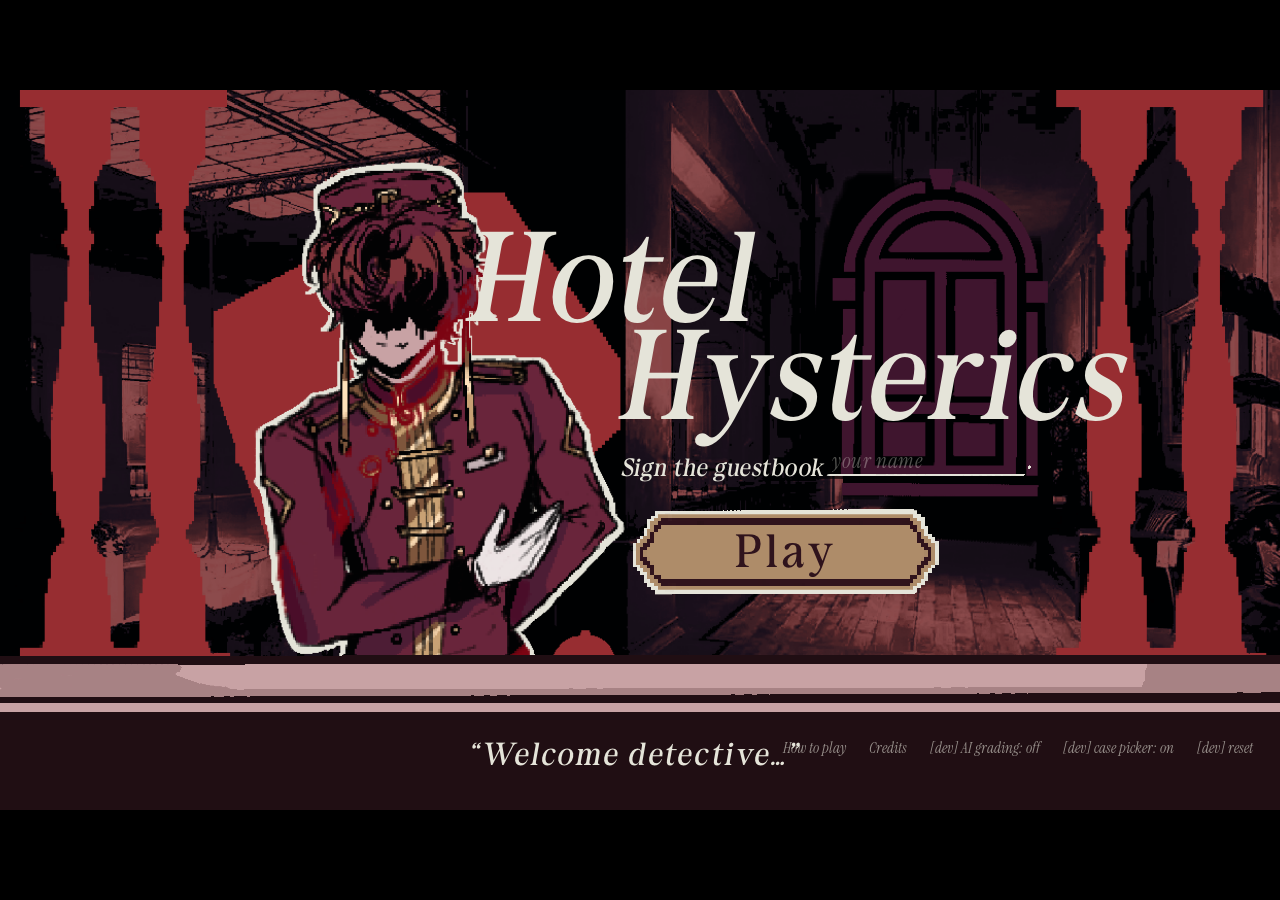
<file: index.html>
<!DOCTYPE html>
<html lang="en">
<head>
  <meta charset="UTF-8" />
  <meta name="viewport" content="width=device-width, initial-scale=1.0" />
  <title>Hotel Hysterics</title>
  <link rel="preconnect" href="https://fonts.googleapis.com" />
  <link rel="preconnect" href="https://fonts.gstatic.com" crossorigin />
  <link href="https://fonts.googleapis.com/css2?family=Instrument+Serif:ital@0;1&display=swap" rel="stylesheet" />
  <link rel="stylesheet" href="css/style.css" />
  <link rel="stylesheet" href="css/title.css" />
</head>
<body class="title-page">
  <!--
    Title screen. All art is 1280x720 and every layer is stacked
    full-size, so positions below are % of that 1280x720 canvas.
    Art lives in assets/main_menu/.
  -->
  <main class="title-stage" id="stage">
    <div class="title-scene" id="scene">

      <!-- back to front -->
      <div class="layer px" style="--depth: 0.35">
        <img src="assets/main_menu/background bottom.png" alt="" />
      </div>

      <div class="layer px" style="--depth: 0.9">
        <img src="assets/main_menu/pillars.png" alt="" />
        <!-- easter egg: ring the bell 5 times -->
        <button class="bell" id="bell" aria-label="Ring the bell" tabindex="-1">
          <img src="assets/main_menu/bell.png" alt="" />
        </button>
      </div>

      <div class="layer px ui bellboy" style="--depth: 0.6">
        <img src="assets/main_menu/bellboy.png" alt="" />
      </div>

      <div class="layer ui">
        <img src="assets/main_menu/title.png" alt="Hotel Hysterics" />
      </div>

      <div class="layer ui">
        <img src="assets/main_menu/guestbook.png" alt="" />
      </div>

      <!-- guestbook: typing sits on the drawn underline -->
      <label class="sr-only" for="player-name">Sign the guestbook</label>
      <input class="guestbook-input ui" id="player-name" type="text" maxlength="16"
             placeholder="your name" autocomplete="off" spellcheck="false" />

      <button class="play-btn ui" id="btn-play" aria-label="Play">
        <img src="assets/main_menu/play-button.png" alt="" />
        <span class="shine"></span>
      </button>

      <div class="layer ui">
        <img src="assets/main_menu/bottom bar.png" alt="" />
      </div>

      <nav class="corner-links ui">
        <button data-open="how-to">How to play</button>
        <button data-open="credits">Credits</button>
        <button id="btn-ai" aria-pressed="false">[dev] AI grading: off</button>
        <button id="btn-devcases" aria-pressed="true">[dev] case picker: on</button>
        <button id="btn-reset">[dev] reset</button>
      </nav>
    </div>

    <!-- fades in at the end of the door zoom -->
    <div class="door-fade" id="door-fade"></div>
  </main>

  <!-- ===== Pop-up panels ===== -->
  <dialog class="modal" id="how-to">
    <h2>How to play</h2>
    <ol>
      <li>Sign the guestbook with your name.</li>
      <li>Press <strong>Play</strong> to enter the hallway.</li>
      <li>Pick a door. Each room trains a reading skill:
        <ul>
          <li><strong>Effective Detective</strong> – read the case and catch the culprit.</li>
          <li><strong>Interrogation Station</strong> – find the lie in what you hear.</li>
          <li><strong>Paranormal Paralegal</strong> – read the case file and write a summary.</li>
        </ul>
      </li>
      <li>Each room has one case a day. Come back tomorrow for a new one.</li>
    </ol>
    <p class="muted">Keyboard: <strong>Enter</strong> = play · <strong>Esc</strong> = back.</p>
    <form method="dialog"><button>Close</button></form>
  </dialog>

  <dialog class="modal" id="credits">
    <h2>Credits</h2>
    <p>Made by our team for the KapiBarian Game Design Challenge.</p>
    <p class="muted">Inspired by the PISA reading literacy framework.</p>
    <form method="dialog"><button>Close</button></form>
  </dialog>

  <script src="js/main.js"></script>
  <script src="js/menu.js"></script>
</body>
</html>
</file>
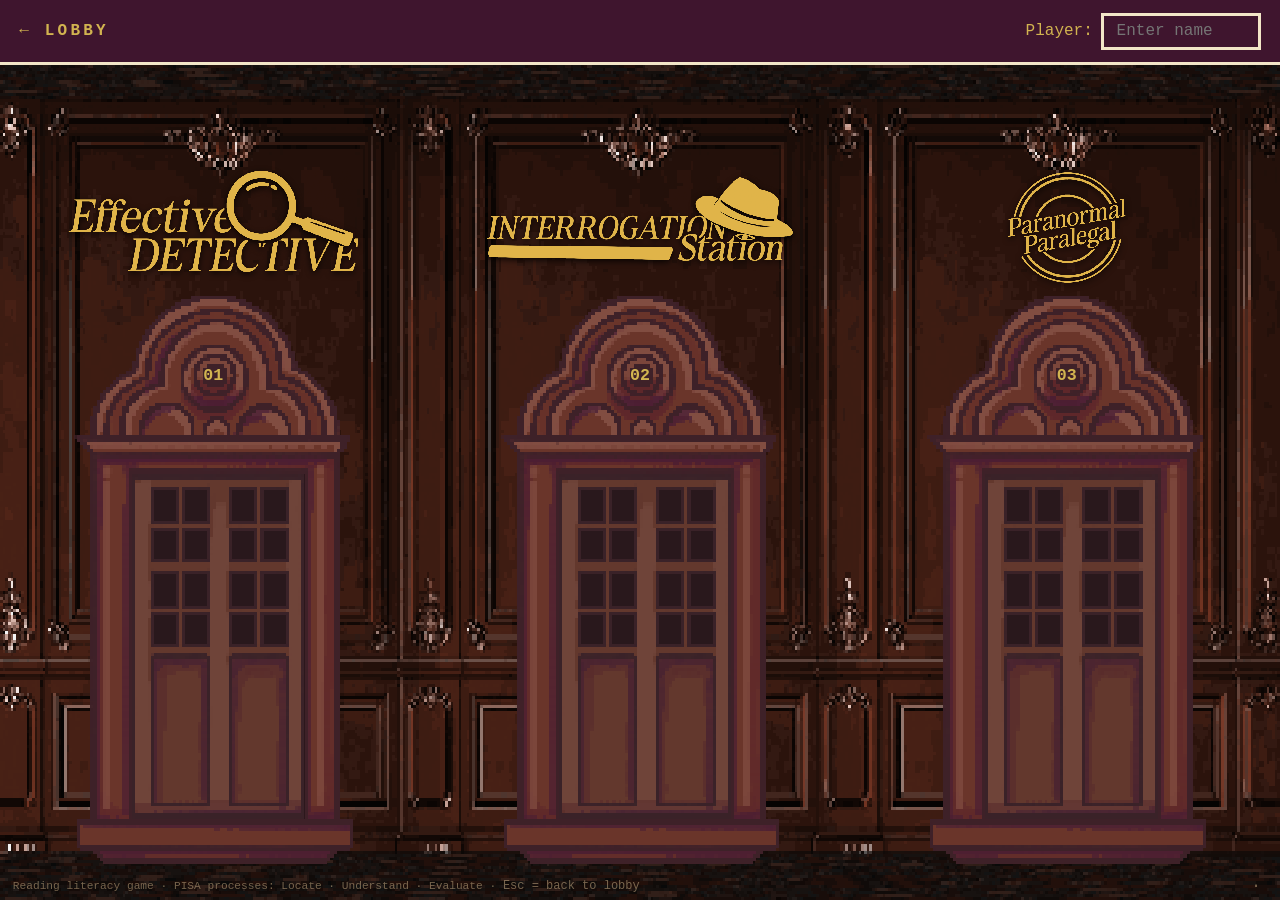
<file: hallway.html>
<!DOCTYPE html>
<html lang="en">
<head>
  <meta charset="UTF-8" />
  <meta name="viewport" content="width=device-width, initial-scale=1.0" />
  <title>Escape Room – Hallway</title>
  <link rel="stylesheet" href="css/style.css" />
</head>
<body class="hallway-page">
  <header class="topbar">
    <a class="logo" href="index.html">&larr; LOBBY</a>
    <div class="player">
      <label for="player-name">Player:</label>
      <input id="player-name" type="text" maxlength="16" placeholder="Enter name" />
    </div>
  </header>

  <main class="stage">
    <section class="room hallway">
      <h1 class="visually-hidden">The Hallway</h1>

      <!-- the wall (assets/hallway/hallway-background.png); one door stands in front of each panel -->
      <div class="doors">
        <a class="door" href="games/detective.html" data-game="detective">
          <div class="door-label">
            <img class="door-logo logo-effective-detective" src="assets/hallway/logo-effective-detective.png" alt="Effective Detective" />
          </div>
          <div class="door-frame">
            <img class="door-img" src="assets/hallway/door-open.png" alt="" />
            <div class="door-panes">
              <img class="pane pane-left" src="assets/hallway/door-pane-left.png" alt="" />
              <img class="pane pane-right" src="assets/hallway/door-pane-right.png" alt="" />
            </div>
            <span class="door-number">01</span>
          </div>
        </a>

        <a class="door" href="games/interrogation.html" data-game="interrogation">
          <div class="door-label">
            <img class="door-logo logo-interrogation-station" src="assets/hallway/logo-interrogation-station.png" alt="Interrogation Station" />
          </div>
          <div class="door-frame">
            <img class="door-img" src="assets/hallway/door-open.png" alt="" />
            <div class="door-panes">
              <img class="pane pane-left" src="assets/hallway/door-pane-left.png" alt="" />
              <img class="pane pane-right" src="assets/hallway/door-pane-right.png" alt="" />
            </div>
            <span class="door-number">02</span>
          </div>
        </a>

        <a class="door" href="games/paralegal.html" data-game="paralegal">
          <div class="door-label">
            <img class="door-logo logo-paranormal-paralegal" src="assets/hallway/logo-paranormal-paralegal.png" alt="Paranormal Paralegal" />
          </div>
          <div class="door-frame">
            <img class="door-img" src="assets/hallway/door-open.png" alt="" />
            <div class="door-panes">
              <img class="pane pane-left" src="assets/hallway/door-pane-left.png" alt="" />
              <img class="pane pane-right" src="assets/hallway/door-pane-right.png" alt="" />
            </div>
            <span class="door-number">03</span>
          </div>
        </a>
      </div>
    </section>
  </main>

  <footer class="footer">
    <span>Reading literacy game · PISA processes: Locate · Understand · Evaluate · <span class="key-hint">Esc = back to lobby</span></span>
    <button class="easter-egg" id="easter-egg" aria-label="?">·</button>
  </footer>

  <script src="js/main.js"></script>
  <script src="js/hallway.js"></script>
</body>
</html>
</file>
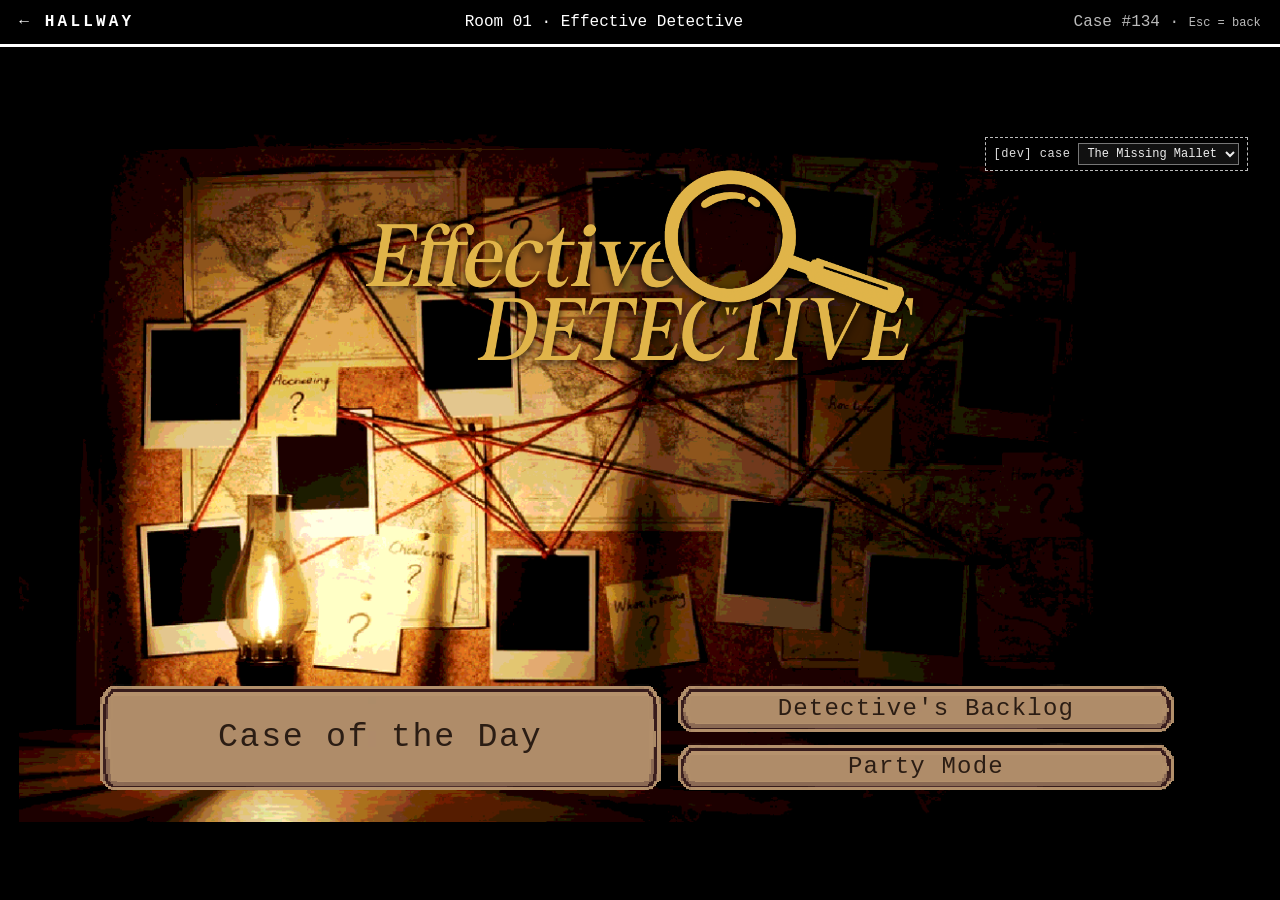
<file: games/detective.html>
<!DOCTYPE html>
<html lang="en">
<head>
  <meta charset="UTF-8" />
  <meta name="viewport" content="width=device-width, initial-scale=1.0" />
  <title>Escape Room – Effective Detective</title>
  <link rel="stylesheet" href="../css/style.css" />
  <link rel="stylesheet" href="../css/detective.css" />
  <!-- John D'Brief's debrief screen reuses the paralegal styles -->
  <link rel="stylesheet" href="../css/paralegal.css" />
  <link rel="stylesheet" href="../css/ui.css" />
</head>
<body class="game game-dark">
  <header class="topbar">
    <a class="logo" href="../hallway.html">&larr; HALLWAY</a>
    <span>Room 01 · Effective Detective</span>
    <span class="muted"><span id="topbar-case"></span> · <span class="key-hint">Esc = back</span></span>
  </header>

  <main class="game-stage">
    <div class="dl-stage dl-bg"><!-- background for every screen: assets/detective/effective-detective-background.png -->

      <!-- ============ 1. GAME MENU ============ -->
      <section class="dl-screen dl-home" id="screen-menu">
        <h1 class="dl-home-title dl-logo-title"><img src="../assets/hallway/logo-effective-detective.png" alt="Effective Detective" /></h1>

        <div class="dl-home-buttons">
          <button class="menu-btn primary" id="btn-daily">Case of the Day</button>
          <div class="dl-home-side">
            <button class="menu-btn" data-soon="Detective's Backlog">Detective's Backlog</button>
            <button class="menu-btn" data-soon="Party mode">Party Mode</button>
          </div>
        </div>
        <p class="dl-note" id="menu-note" aria-live="polite"></p>

        <!-- not shown in this layout, kept so the scores/fact code still has somewhere to write -->
        <aside class="dl-side" hidden>
          <ol id="dl-leaderboard"></ol>
          <p id="dl-fact"></p>
        </aside>
      </section>

      <!-- ============ 2. CLASSIFIED FOLDER + DIFFICULTY ============ -->
      <section class="dl-screen" id="screen-folder" hidden>
        <div class="dl-folder-row">
          <button class="dl-folder" id="btn-open-folder" aria-label="Open the case file">
            <span class="dl-stamp">CLASSIFIED</span>
            <span class="dl-case-no" id="folder-case-no">CASE #000</span>
            <span class="dl-case-title" id="folder-title"></span>
            <span class="dl-case-date" id="folder-date"></span>
            <span class="dl-hint">click to open</span>
          </button>

          <fieldset class="dl-difficulty" id="difficulty">
            <legend>Difficulty</legend>
            <label><input type="radio" name="difficulty" value="easy" /> Easy <small>(3 people)</small></label>
            <label><input type="radio" name="difficulty" value="medium" /> Medium <small>(4 people)</small></label>
            <label><input type="radio" name="difficulty" value="hard" /> Hard <small>(5 people)</small></label>
            <p class="dl-note">Locked once you open the file.</p>
          </fieldset>
        </div>
        <button class="dl-back" data-go="menu">&larr; Back to menu</button>
      </section>

      <!-- ============ 2b. DEBRIEF: John D'Brief explains how to play (skippable) ============ -->
      <section class="dl-screen" id="screen-debrief" hidden>
        <div class="pp-debrief-stage">
          <div class="pp-debrief-scene">
            <!-- three poses swap while he talks, same as the paralegal debrief -->
            <div class="pp-john" id="john" aria-hidden="true">
              <img class="pose on" src="../assets/characters/john-dbrief-1.png" alt="" />
              <img class="pose" src="../assets/characters/john-dbrief-2.png" alt="" />
              <img class="pose" src="../assets/characters/john-dbrief-3.png" alt="" />
            </div>
          </div>
          <!-- CRT screen effects: scanlines, a slow rolling band, flicker (css/ui.css) -->
          <div class="crt-fx" aria-hidden="true"></div>
          <svg class="crt-defs" width="0" height="0" aria-hidden="true" focusable="false">
            <filter id="crt-wave" x="-2%" y="0" width="104%" height="100%">
              <!-- noise that only changes down the screen = rows nudged sideways (wavy lines) -->
              <feTurbulence type="fractalNoise" baseFrequency="0.0004 0.035" numOctaves="1" seed="1" result="n">
                <animate attributeName="seed" values="1;4;2;7;3;9;5;8" dur="1.2s" calcMode="discrete" repeatCount="indefinite" />
              </feTurbulence>
              <feDisplacementMap in="SourceGraphic" in2="n" scale="5" xChannelSelector="R" yChannelSelector="G" />
            </filter>
          </svg>
          <div class="pp-dialogue" id="debrief-box">
            <div class="pp-speaker">John D'Brief</div>
            <p class="pp-line" id="debrief-line" aria-live="polite"></p>
            <span class="pp-progress" id="debrief-progress"></span>
          </div>
        </div>
        <div class="pp-row">
          <button id="btn-skip">Skip debrief ▶▶</button>
          <button class="primary" id="btn-debrief-next">Next ▶ <small>(Enter)</small></button>
        </div>
      </section>

      <!-- ============ 3. INVESTIGATION (file / suspects / suspect) ============ -->
      <section class="dl-screen" id="screen-investigate" hidden>
        <nav class="dl-toolbar">
          <div class="dl-tabs" role="tablist">
            <button role="tab" data-view="file">Case File</button>
            <button role="tab" data-view="suspects">People of interest</button>
          </div>
          <div class="dl-toolbar-right">
            <button id="btn-replay">Replay debrief</button>
            <button data-go="menu">Menu</button>
            <button class="dl-answer-btn" id="btn-answer">✎ Answer</button>
          </div>
        </nav>

        <!-- the case question: big, so it is always easy to spot -->
        <p class="dl-question" id="case-question"></p>

        <!-- 3a. opened case file -->
        <div class="dl-view" id="view-file">
          <!-- the case file is a folder like the paralegal one: report and evidence on
               separate sheets, read sheets go onto the (dimmed) left flap -->
          <div class="df-desk" id="file-desk">
            <div class="df-stack" id="file-stack">
              <div class="df-flap" aria-hidden="true"></div>
              <div class="df-board" aria-hidden="true"></div>
              <div class="df-sheet" style="--tilt: 2.2deg" aria-hidden="true"></div>
              <div class="df-sheet" style="--tilt: -2.4deg" aria-hidden="true"></div>
              <!-- pages are added here by detective.js -->
            </div>
            <button class="df-arrow prev" id="file-prev" aria-label="Previous page">◀</button>
            <button class="df-arrow next" id="file-next" aria-label="Next page">▶</button>
          </div>
        </div>

        <!-- 3b. suspect board -->
        <div class="dl-view" id="view-suspects" hidden>
          <div class="dl-board">
            <p class="dl-board-title">People of interest</p>
            <p class="dl-board-label">Click a person to read their interview</p>
            <div class="dl-suspects" id="suspect-list"></div>
          </div>
        </div>

        <!-- 3c. single suspect file -->
        <div class="dl-view" id="view-suspect" hidden>
          <!-- one sheet per person in the same folder as the case file; the person in
               focus is on the pile, the ones before lie on the (dimmed) left flap -->
          <div class="df-desk" id="people-desk">
            <div class="df-stack" id="people-stack">
              <div class="df-flap" aria-hidden="true"></div>
              <div class="df-board" aria-hidden="true"></div>
              <!-- sheets are added here by detective.js -->
            </div>
            <button class="df-arrow prev" id="people-prev" aria-label="Previous person">◀</button>
            <button class="df-arrow next" id="people-next" aria-label="Next person">▶</button>
          </div>
          <div class="dl-suspect-actions">
            <button data-view="suspects">&larr; People of interest</button>
            <span class="key-hint">← → = previous / next person</span>
            <button id="btn-accuse">Choose this person</button>
          </div>
        </div>
      </section>

      <!-- ============ 4. RESULT ============ -->
      <section class="dl-screen" id="screen-result" hidden>
        <!-- score report card (assets/ui/score-report.png) -->
        <div class="dl-report">
          <h1 class="dl-title" id="result-title">Case Closed</h1>
          <div class="dl-result" id="result-body"></div>
          <div class="actions">
            <button id="btn-copy">Copy result</button>
            <button data-go="menu">Game menu</button>
            <a href="../hallway.html"><button>Back to hallway</button></a>
          </div>
          <p class="dl-note" id="result-next"></p>
          <button class="dl-dev" id="btn-dev-reset" hidden>[dev] reset today's case</button>
        </div>
      </section>
    </div>
  </main>

  <!-- ============ ANSWER POP-UP ============ -->
  <dialog class="modal dl-answer" id="answer-dialog">
    <form method="dialog" id="answer-form">
      <h2>Your verdict</h2>

      <fieldset>
        <legend class="dl-question dl-question-small" id="answer-question">Who is it?</legend>
        <div class="dl-choices" id="answer-choices"></div>
      </fieldset>

      <label for="answer-reason" id="answer-instructions">Explain your reasoning using evidence from the files.</label>
      <textarea id="answer-reason" rows="6" maxlength="1200"
        placeholder="I think it's ___ because..."></textarea>
      <div class="dl-count"><span id="answer-count">0</span>/1200</div>

      <p class="dl-note" id="answer-error" aria-live="polite"></p>

      <div class="actions">
        <button type="button" id="btn-answer-close">Close (keeps your answer)</button>
        <button type="button" id="btn-submit" class="primary">Submit</button>
      </div>
    </form>
  </dialog>

  <script src="../js/main.js"></script>
  <script src="../js/detective/cases.js"></script>
  <script src="../js/detective/grader.js"></script>
  <script src="../js/detective/detective.js"></script>
</body>
</html>
</file>
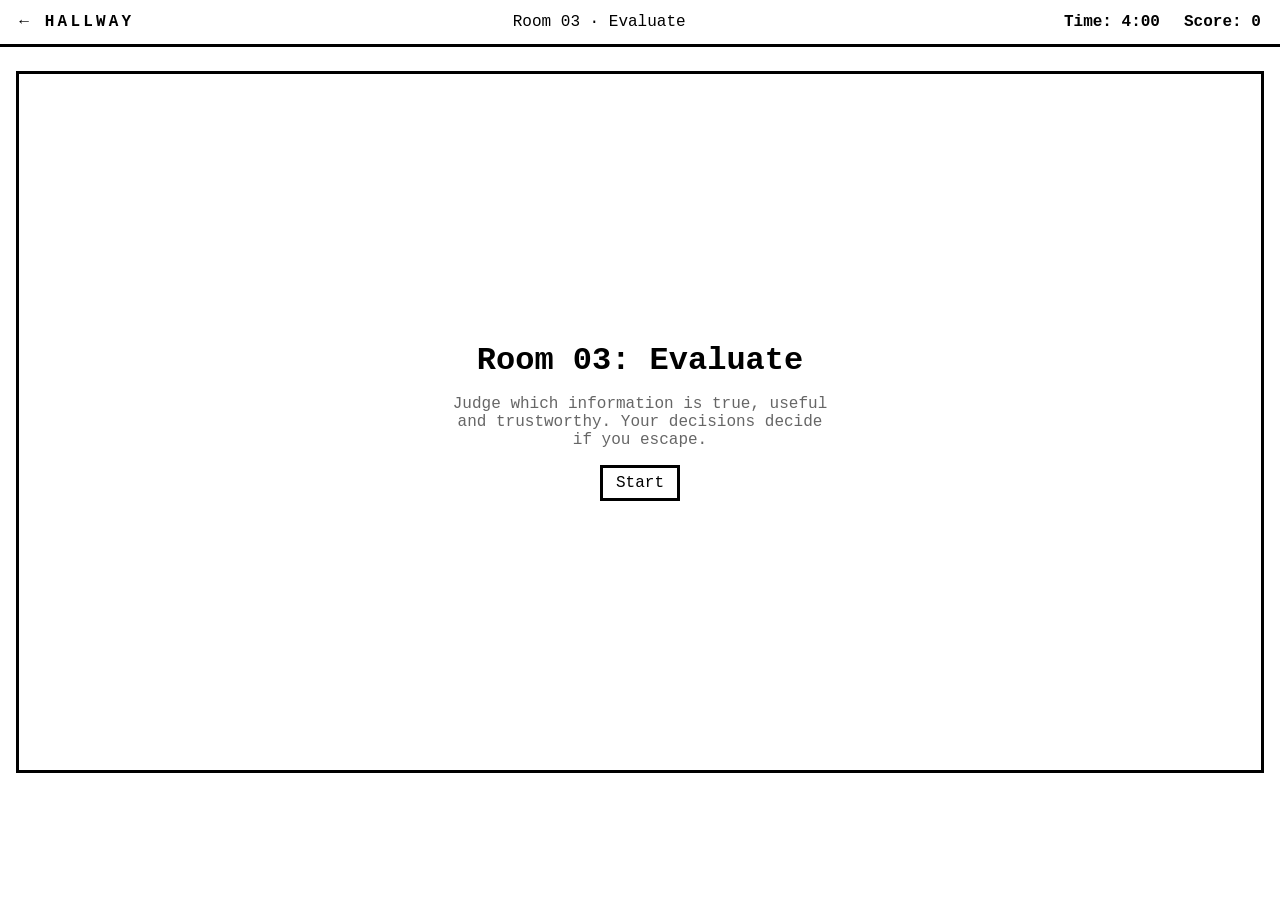
<file: games/evaluate.html>
<!DOCTYPE html>
<html lang="en">
<head>
  <meta charset="UTF-8" />
  <meta name="viewport" content="width=device-width, initial-scale=1.0" />
  <title>Escape Room – Evaluate</title>
  <link rel="stylesheet" href="../css/style.css" />
</head>
<body data-game="evaluate" data-time="240">
  <header class="topbar">
    <a class="logo" href="../hallway.html">&larr; HALLWAY</a>
    <span>Room 03 · Evaluate</span>
    <div class="hud">
      <span>Time: <span id="timer">0:00</span></span>
      <span>Score: <span id="score">0</span></span>
    </div>
  </header>

  <main class="game-stage">
    <section class="game-area" id="game-area">
      <h1>Room 03: Evaluate</h1>
      <p class="skill">Judge which information is true, useful and trustworthy. Your decisions decide if you escape.</p>
      <div class="actions">
        <button id="btn-start">Start</button>
      </div>
    </section>
  </main>

  <script src="../js/main.js"></script>
  <script src="../js/game.js"></script>
</body>
</html>
</file>
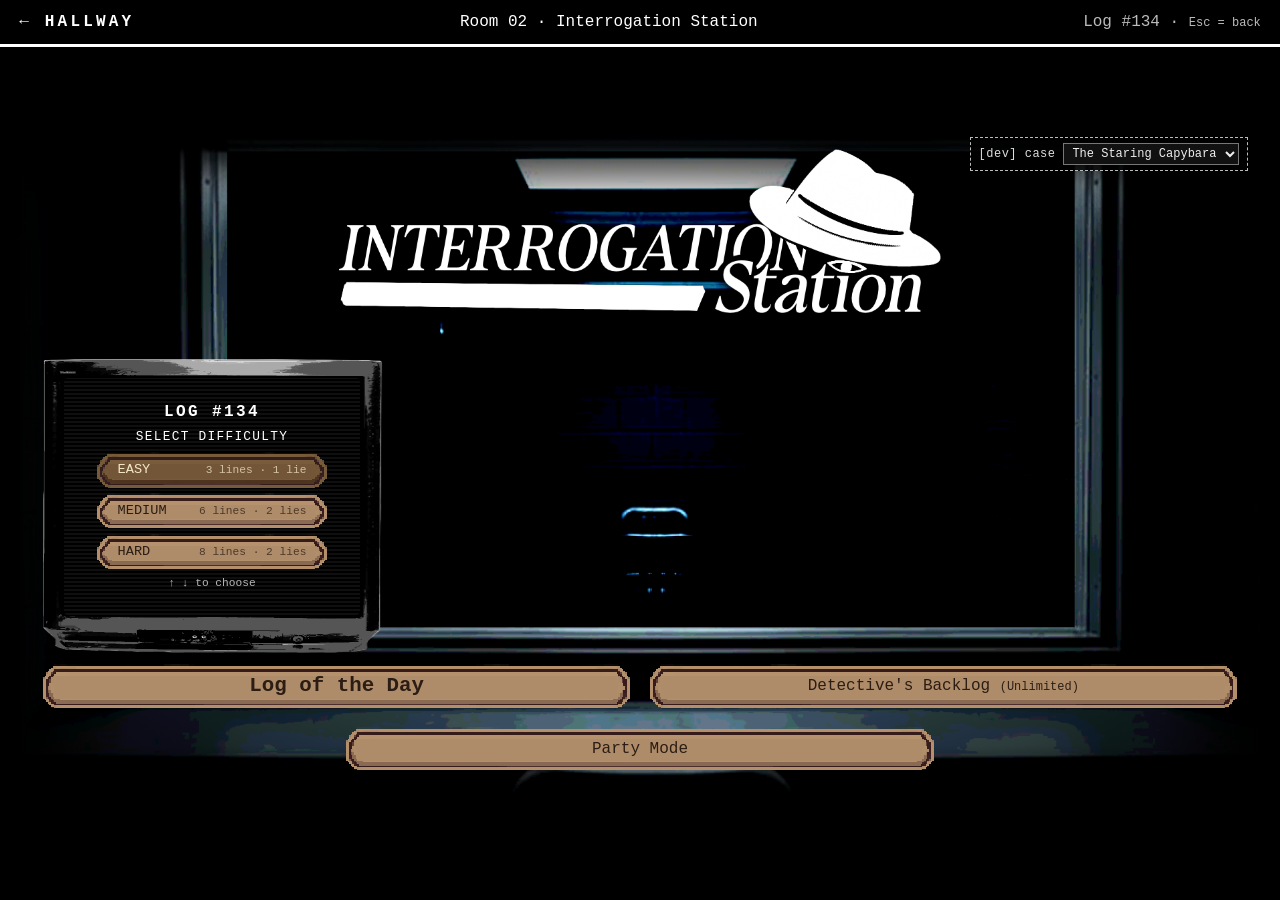
<file: games/interrogation.html>
<!DOCTYPE html>
<html lang="en">
<head>
  <meta charset="UTF-8" />
  <meta name="viewport" content="width=device-width, initial-scale=1.0" />
  <title>Hotel Hysterics – Interrogation Station</title>
  <link rel="stylesheet" href="../css/style.css" />
  <!-- shares the stage + case-file book styles with the detective game -->
  <link rel="stylesheet" href="../css/detective.css" />
  <link rel="stylesheet" href="../css/interrogation.css" />
  <link rel="stylesheet" href="../css/ui.css" />
</head>
<body class="game game-dark ir-game">
  <header class="topbar">
    <a class="logo" href="../hallway.html">&larr; HALLWAY</a>
    <span>Room 02 · Interrogation Station</span>
    <span class="muted"><span id="topbar-log"></span> · <span class="key-hint">Esc = back</span></span>
  </header>

  <main class="game-stage">
    <div class="dl-stage">

      <!-- ============ 1. ROOM MENU: CRT on the table ============ -->
      <section class="dl-screen" id="screen-menu">
        <h1 class="dl-title ir-logo-title"><img src="../assets/hallway/logo-interrogation-station.png" alt="Interrogation Station" /></h1>

        <div class="ir-scene">
          <div class="crt">
            <div class="crt-screen">
              <p class="crt-head">LOG #<span id="crt-log-no"></span></p>
              <p class="crt-sub" id="crt-sub">SELECT DIFFICULTY</p>
              <div class="crt-options" role="radiogroup" aria-label="Difficulty" id="difficulty">
                <button role="radio" data-diff="easy">EASY <small></small></button>
                <button role="radio" data-diff="medium">MEDIUM <small></small></button>
                <button role="radio" data-diff="hard">HARD <small></small></button>
              </div>
              <p class="crt-hint">↑ ↓ to choose</p>
            </div>
          </div>
          <div class="ir-art">[ art: interrogation room ]</div>
        </div>
        <div class="table-top" aria-hidden="true"></div>

        <div class="ir-menu-buttons">
          <button class="menu-btn primary" id="btn-daily">Log of the Day</button>
          <button class="menu-btn" data-soon="Detective's Backlog">
            Detective's Backlog <small>(Unlimited)</small>
          </button>
          <button class="menu-btn ir-party" data-soon="Party mode">Party Mode</button>
        </div>
        <p class="dl-note ir-center" id="menu-note" aria-live="polite"></p>
      </section>

      <!-- ============ 2. INSTRUCTIONS + CASE BRIEF ============ -->
      <!-- a big CRT in the middle; the arrows flip through it like a photo gallery:
           instructions, then the case brief, then each picture -->
      <section class="dl-screen" id="screen-brief" hidden>
        <div class="ir-gallery">
          <button class="pp-arrow prev" id="gal-prev" aria-label="Previous screen">◀</button>
          <div class="crt ir-gal-tv">
            <div class="crt-screen ir-gal-screen" id="gal-screen" tabindex="-1">
              <div class="ir-gal-top">
                <span class="ir-gal-path" id="gal-path"></span>
                <span class="ir-gal-meta" id="gal-meta"></span>
              </div>
              <div class="ir-gal-slides" id="gal-slides"></div>
              <p class="ir-gal-continue" id="gal-continue" hidden>[PRESS ENTER TO CONTINUE]</p>
              <div class="ir-gal-bar">
                <span class="ir-gal-label" id="gal-label"></span>
                <span class="ir-gal-dots" id="gal-dots"></span>
                <span class="ir-gal-count" id="gal-count"></span>
              </div>
            </div>
          </div>
          <button class="pp-arrow next" id="gal-next" aria-label="Next screen">▶</button>
        </div>
        <div class="ir-row">
          <button data-go="menu">&larr; Back</button>
          <button class="primary" id="btn-start">Start interrogation ▶</button>
        </div>
      </section>

      <!-- ============ 3. INTERROGATION ============ -->
      <section class="dl-screen ir-room" id="screen-room" hidden>
        <div class="ir-room-scene">
          <button class="crt crt-small" id="btn-tv" aria-label="Open the case brief">
            <span class="crt-screen">
              <span class="crt-head">CASE BRIEF</span>
              <span class="crt-summary" id="tv-title"></span>
              <span class="crt-hint">click (or press C) to zoom</span>
            </span>
          </button>

          <div class="ir-suspect" id="suspect-figure" aria-hidden="true"></div>

          <div class="ir-status">
            <div>Statement <strong id="st-num">1</strong>/<span id="st-total">3</span></div>
            <div>Flags left: <strong id="flags-left">1</strong></div>
          </div>
        </div>

        <!-- visual-novel box like John's debrief: the suspect's answers, name tag on the top edge,
             FLAG / NEXT inside. It sits where the table was. -->
        <div class="ir-dialogue" id="dialogue">
          <div class="ir-speaker" id="speaker"></div>
          <p class="ir-line" id="line" aria-live="polite"></p>
          <span class="ir-more" id="more" aria-hidden="true">▼</span>
          <span class="ir-stamp" id="stamp" hidden>FLAGGED</span>
          <div class="ir-row ir-dlg-buttons">
            <button class="ir-flag" id="btn-flag">⚑ FLAG AS LIE <small>(F)</small></button>
            <button class="ir-next" id="btn-next">NEXT → <small>(Enter)</small></button>
          </div>
        </div>

        <!-- your (the detective's) question: a smaller box that pops up on top of the suspect's box -->
        <div class="ir-detective-box" id="detective-box" hidden>
          <span class="ir-detective-tag">Detective (you)</span>
          <p class="ir-detective-line" id="detective-line"></p>
          <span class="ir-more" id="det-more" aria-hidden="true">▼</span>
        </div>
      </section>
    </div>
  </main>

  <!-- ============ CASE BRIEF (click the TV) – read only ============ -->
  <!-- the same TV as the briefing: the gallery is moved in here while it's open -->
  <dialog class="modal ir-brief-modal ir-tv-modal" id="tv-dialog">
    <div class="ir-tv-slot" id="tv-slot"></div>
    <form method="dialog" class="ir-row-center"><button>Close (Esc)</button></form>
  </dialog>

  <!-- ============ PROOF PICKER: flag -> select one -> confirm ============ -->
  <dialog class="modal ir-brief-modal" id="proof-dialog">
    <p class="ir-step">Step 2 of 3 · Select your proof</p>
    <p class="ir-flagged-line">You flagged: <q id="proof-line"></q></p>
    <p class="ir-proof-ask">Tap the part of the brief (a sentence part or a picture) that shows this is a lie.</p>
    <div class="ir-brief selectable" id="proof-brief"></div>
    <div class="ir-row ir-proof-footer">
      <button id="btn-proof-cancel">Cancel (don't flag)</button>
      <span class="ir-picked" id="proof-picked">Nothing selected yet</span>
      <button class="primary" id="btn-proof-confirm" disabled>Confirm ✓</button>
    </div>
  </dialog>

  <!-- ============ RESULT – pop-up over the interrogation room ============ -->
  <dialog class="modal ir-result-modal" id="result-dialog">
    <h1 class="dl-title" id="result-title" tabindex="-1" autofocus>Interrogation over</h1>
    <div class="dl-result ir-result" id="result-body"></div>
    <div class="ir-row-center">
      <button id="btn-copy">Copy result</button>
      <button data-go="menu">Room menu</button>
      <a href="../hallway.html"><button>Back to hallway</button></a>
    </div>
    <p class="dl-note ir-center" id="result-next"></p>
    <div class="ir-row-center">
      <button class="dl-dev" id="btn-dev-reset" hidden>[dev] reset today's log</button>
    </div>
  </dialog>

  <script src="../js/main.js"></script>
  <script src="../js/interrogation/logs.js"></script>
  <script src="../js/interrogation/interrogation.js"></script>
</body>
</html>
</file>
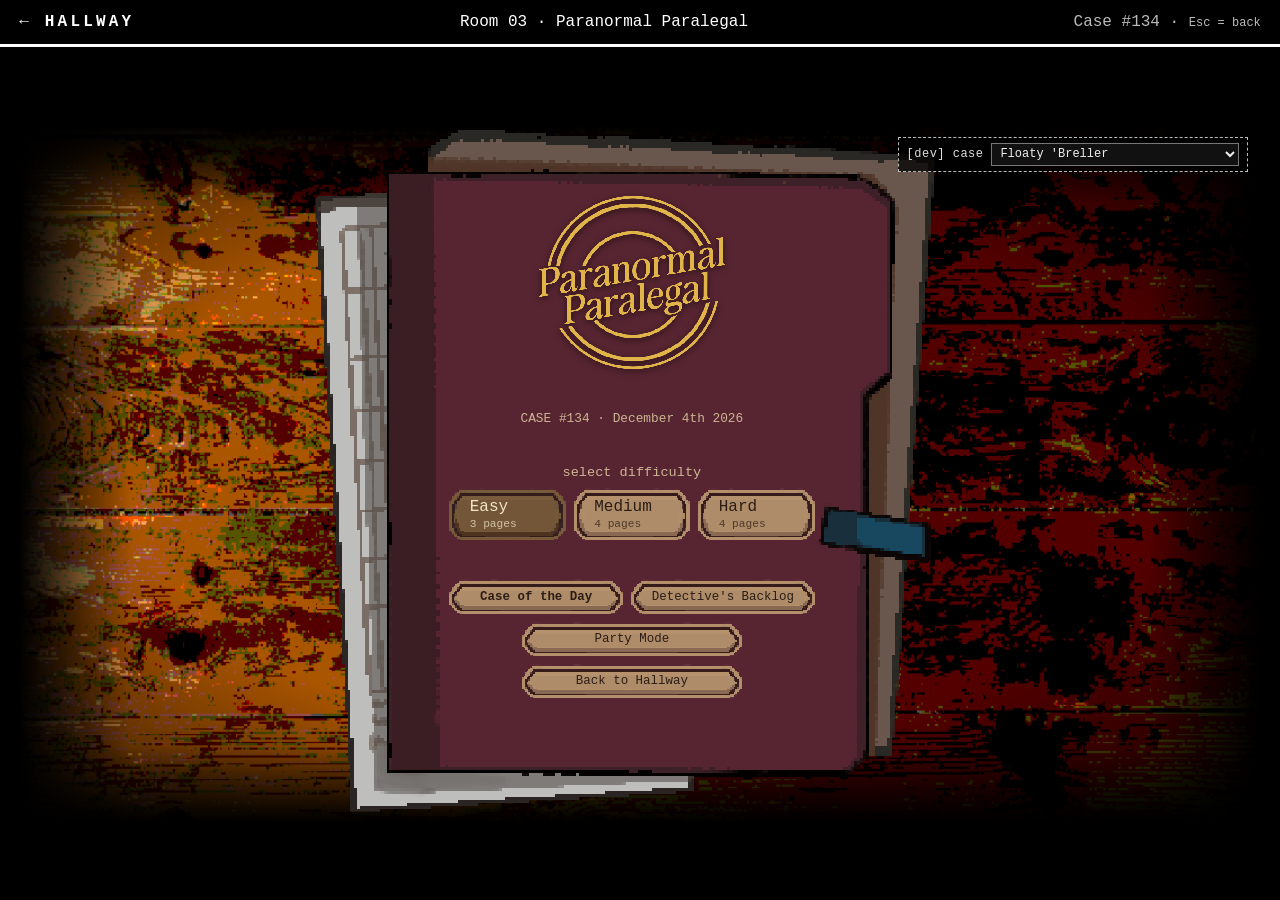
<file: games/paralegal.html>
<!DOCTYPE html>
<html lang="en">
<head>
  <meta charset="UTF-8" />
  <meta name="viewport" content="width=device-width, initial-scale=1.0" />
  <title>Hotel Hysterics – Paranormal Paralegal</title>
  <link rel="stylesheet" href="../css/style.css" />
  <!-- shares the stage styles with the detective game -->
  <link rel="stylesheet" href="../css/detective.css" />
  <link rel="stylesheet" href="../css/paralegal.css" />
  <link rel="stylesheet" href="../css/ui.css" />
</head>
<body class="game game-dark pp-game">
  <header class="topbar">
    <a class="logo" href="../hallway.html">&larr; HALLWAY</a>
    <span>Room 03 · Paranormal Paralegal</span>
    <span class="muted"><span id="topbar-case"></span> · <span class="key-hint">Esc = back</span></span>
  </header>

  <main class="game-stage">
    <div class="dl-stage">

      <!-- ============ 1. CASE FILE COVER (menu + difficulty) ============ -->
      <section class="dl-screen pp-center" id="screen-cover">
        <div class="pp-folder">
          <div class="pp-title-stamp pp-logo-title">
            <img src="../assets/hallway/logo-paranormal-paralegal.png" alt="Paranormal Paralegal" />
          </div>
          <p class="pp-case-line" id="cover-case"></p>

          <div class="pp-difficulty" role="radiogroup" aria-label="Difficulty">
            <p class="pp-label" id="diff-label">select difficulty</p>
            <div class="pp-diff-row">
              <button role="radio" data-diff="easy">Easy<small>3 pages</small></button>
              <button role="radio" data-diff="medium">Medium<small>4 pages</small></button>
              <button role="radio" data-diff="hard">Hard<small>5 pages</small></button>
            </div>
          </div>

          <div class="pp-cover-buttons">
            <button class="primary" id="btn-daily">Case of the Day</button>
            <button data-soon="Detective's Backlog">Detective's Backlog</button>
            <div class="pp-wide"><button data-soon="Party mode">Party Mode</button></div>
            <a href="../hallway.html" class="pp-wide"><button>Back to Hallway</button></a>
          </div>
          <p class="dl-note" id="cover-note" aria-live="polite"></p>
        </div>
      </section>

      <!-- ============ 2. DEBRIEF (Jane, skippable) ============ -->
      <section class="dl-screen" id="screen-debrief" hidden>
        <div class="pp-debrief-stage">
        <div class="pp-debrief-scene">
          <!-- John D'Brief (the bellboy): three poses swap while he talks -->
          <div class="pp-john" id="john" aria-hidden="true">
            <img class="pose on" src="../assets/characters/john-dbrief-1.png" alt="" />
            <img class="pose" src="../assets/characters/john-dbrief-2.png" alt="" />
            <img class="pose" src="../assets/characters/john-dbrief-3.png" alt="" />
          </div>
        </div>
          <!-- CRT screen effects: scanlines, a slow rolling band, flicker (css/ui.css) -->
          <div class="crt-fx" aria-hidden="true"></div>
          <svg class="crt-defs" width="0" height="0" aria-hidden="true" focusable="false">
            <filter id="crt-wave" x="-2%" y="0" width="104%" height="100%">
              <!-- noise that only changes down the screen = rows nudged sideways (wavy lines) -->
              <feTurbulence type="fractalNoise" baseFrequency="0.0004 0.035" numOctaves="1" seed="1" result="n">
                <animate attributeName="seed" values="1;4;2;7;3;9;5;8" dur="1.2s" calcMode="discrete" repeatCount="indefinite" />
              </feTurbulence>
              <feDisplacementMap in="SourceGraphic" in2="n" scale="5" xChannelSelector="R" yChannelSelector="G" />
            </filter>
          </svg>
        <div class="pp-dialogue" id="debrief-box">
          <div class="pp-speaker">John D'Brief</div>
          <p class="pp-line" id="debrief-line" aria-live="polite"></p>
          <span class="pp-progress" id="debrief-progress"></span>
        </div>
        </div>
        <div class="pp-row">
          <button id="btn-skip">Skip debrief ▶▶</button>
          <button class="primary" id="btn-debrief-next">Next ▶ <small>(Enter)</small></button>
        </div>
      </section>

      <!-- ============ 3. DESK: the case folder ============ -->
      <section class="dl-screen" id="screen-desk" hidden>
        <nav class="pp-toolbar">
          <button data-go="cover">&larr; Cover</button>
          <button id="btn-replay">Replay debrief</button>
          <span class="pp-counter" id="page-counter"></span>
        </nav>

        <div class="pp-desk" id="desk">
          <button class="pp-arrow prev" id="btn-prev" aria-label="Previous page">◀</button>

          <!-- the stack sits in the middle of the screen; the folder cover opens to the left of it -->
          <div class="pp-stack" id="stack">
            <div class="pp-board" aria-hidden="true"></div>
            <!-- spare sheets so the pile looks thicker (just art, no content) -->
            <div class="pp-sheet" style="--tilt: 2.2deg" aria-hidden="true"></div>
            <div class="pp-sheet" style="--tilt: -2.6deg" aria-hidden="true"></div>
            <div class="pp-sheet" style="--tilt: 0.8deg" aria-hidden="true"></div>
            <!-- pages are added here by paralegal.js -->

            <!-- closed folder art behind the cover (papers poking out); only shows while it's shut -->
            <div class="pp-closed-back" aria-hidden="true"></div>

            <!-- the folder cover: front = outside of the folder, back = inside (left half when open) -->
            <div class="pp-cover" id="folder-cover">
              <div class="pp-face pp-front" id="cover-front">
                <div class="pp-front-intro">
                  <p class="pp-tab">CASE FILE</p>
                  <p class="pp-case-no" id="front-case"></p>
                  <p class="muted" id="front-date"></p>
                  <p class="pp-open-hint">click to open</p>
                </div>
                <div class="pp-wax">CASE<br />CLOSED</div>
                <div class="pp-result">
                  <p class="pp-score" id="result-score"></p>
                  <button class="pp-link" id="btn-breakdown">click to see your breakdown</button>
                  <div class="pp-result-buttons">
                    <button id="btn-share">Share</button>
                    <a href="../hallway.html"><button>Back to Hallway</button></a>
                  </div>
                  <p class="dl-note" id="result-next"></p>
                  <button class="dl-dev" id="btn-dev-reset" hidden>[dev] reset today's case</button>
                </div>
              </div>
              <div class="pp-face pp-back">
                <p class="pp-tab">CASE FILE</p>
                <p id="flap-case"></p>
                <p class="muted pp-flap-hint" id="flap-hint"></p>
              </div>
            </div>
          </div>

          <button class="pp-arrow next" id="btn-next" aria-label="Next page">▶</button>
        </div>
      </section>
    </div>
  </main>

  <!-- ============ BREAKDOWN POP-UP ============ -->
  <dialog class="modal pp-breakdown" id="breakdown">
    <h2>Your breakdown</h2>
    <div id="breakdown-body"></div>
    <form method="dialog"><button>Close</button></form>
  </dialog>

  <script src="../js/main.js"></script>
  <script src="../js/paralegal/cases.js"></script>
  <script src="../js/paralegal/grader.js"></script>
  <script src="../js/paralegal/paralegal.js"></script>
</body>
</html>
</file>
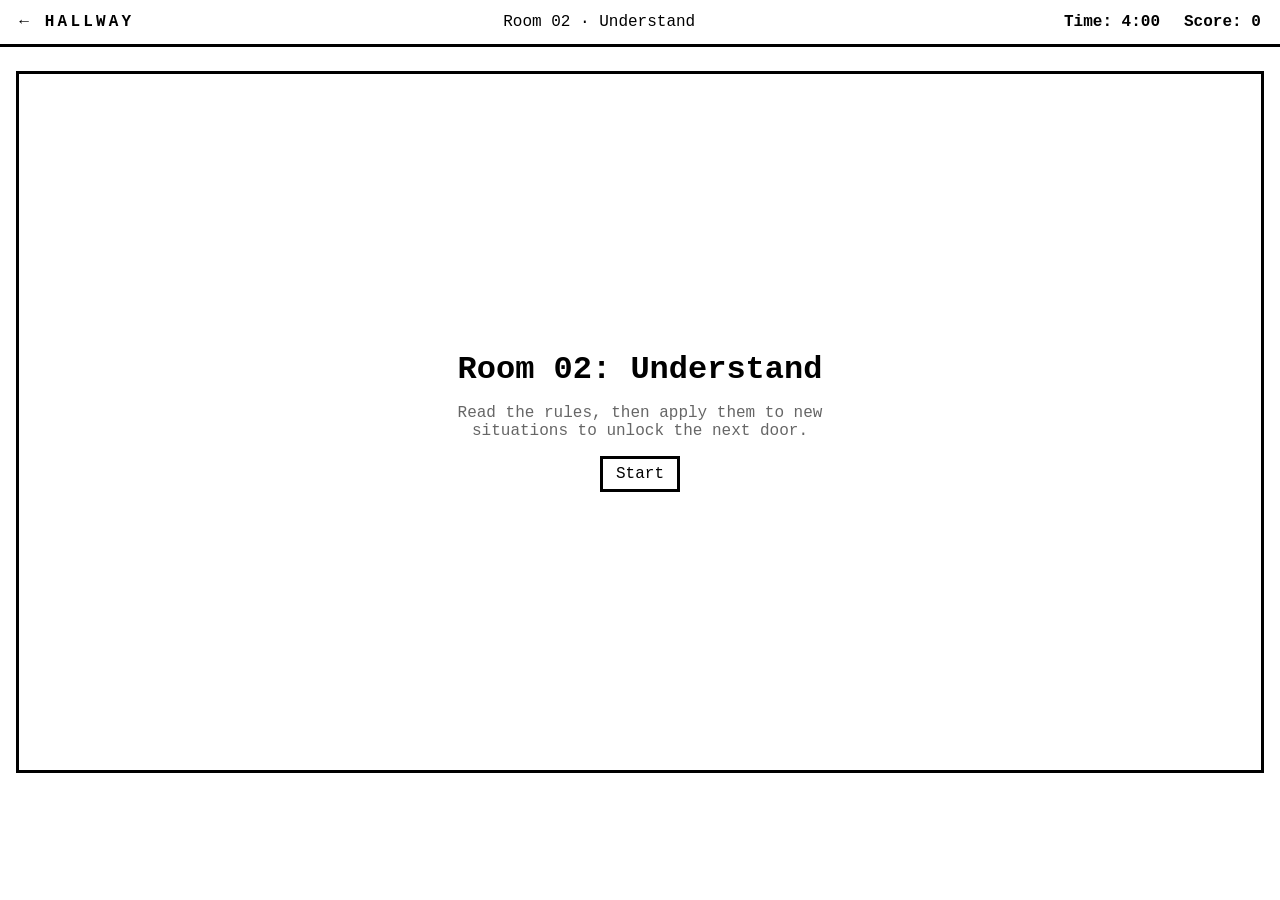
<file: games/understand.html>
<!DOCTYPE html>
<html lang="en">
<head>
  <meta charset="UTF-8" />
  <meta name="viewport" content="width=device-width, initial-scale=1.0" />
  <title>Escape Room – Understand</title>
  <link rel="stylesheet" href="../css/style.css" />
</head>
<body data-game="understand" data-time="240">
  <header class="topbar">
    <a class="logo" href="../hallway.html">&larr; HALLWAY</a>
    <span>Room 02 · Understand</span>
    <div class="hud">
      <span>Time: <span id="timer">0:00</span></span>
      <span>Score: <span id="score">0</span></span>
    </div>
  </header>

  <main class="game-stage">
    <section class="game-area" id="game-area">
      <h1>Room 02: Understand</h1>
      <p class="skill">Read the rules, then apply them to new situations to unlock the next door.</p>
      <div class="actions">
        <button id="btn-start">Start</button>
      </div>
    </section>
  </main>

  <script src="../js/main.js"></script>
  <script src="../js/game.js"></script>
</body>
</html>
</file>
<file: css/style.css>
/* =========================================================
   Plain black & white theme.
   All colors/sizes live here as variables so the pixel-art
   theme (dark reds, browns, golds) can be swapped in later.
   ========================================================= */
:root {
  --bg: #ffffff;
  --fg: #000000;
  --muted: #666666;
  --line: #000000;
  --hover-bg: #000000;
  --hover-fg: #ffffff;
  --border: 3px;
  --radius: 0px;            /* keep square for a pixel look */
  --font: "Courier New", Courier, monospace;
  --max-width: 1280px;
}

* { box-sizing: border-box; margin: 0; padding: 0; }

html, body { height: 100%; }

body {
  background: var(--bg);
  color: var(--fg);
  font-family: var(--font);
  display: flex;
  flex-direction: column;
  min-height: 100vh;
}

a { color: inherit; text-decoration: none; }

button, input {
  font-family: inherit;
  font-size: 1rem;
  color: var(--fg);
  background: var(--bg);
  border: var(--border) solid var(--line);
  border-radius: var(--radius);
  padding: 0.4rem 0.8rem;
}

button { cursor: pointer; }
button:hover, button:focus-visible {
  background: var(--hover-bg);
  color: var(--hover-fg);
  outline: none;
}

.muted { color: var(--muted); }

/* ---------- Top bar ---------- */
.topbar {
  display: flex;
  justify-content: space-between;
  align-items: center;
  gap: 1rem;
  flex-wrap: wrap;
  padding: 0.8rem 1.2rem;
  border-bottom: var(--border) solid var(--line);
}

.logo { font-weight: bold; letter-spacing: 0.2em; }

.player { display: flex; align-items: center; gap: 0.5rem; }
.player input { width: 10rem; }

/* ---------- Main stage ---------- */
.stage {
  flex: 1;
  width: 100%;
  max-width: var(--max-width);
  margin: 0 auto;
  padding: 1.5rem 1rem;
  display: grid;
  grid-template-columns: 1fr 260px;
  gap: 1.5rem;
  align-items: start;
}

.room {
  border: var(--border) solid var(--line);
  padding: 1.5rem;
  aspect-ratio: 16 / 9;     /* designed for 16:9 laptop screens */
  display: flex;
  flex-direction: column;
}

.room h1 { font-size: 2rem; text-align: center; }
.subtitle { text-align: center; color: var(--muted); margin: 0.4rem 0 1.5rem; }

/* ---------- Doors ---------- */
.doors {
  flex: 1;
  display: grid;
  grid-template-columns: repeat(3, 1fr);
  gap: 1.5rem;
  align-items: start; /* doors line up along the top */
}

.door {
  display: flex;
  flex-direction: column;
  align-items: center;
  text-align: center;
  gap: 0.4rem;
}

/* door art: the frame (assets/hallway/door-open.png) with two panes
   (door-pane-left/right.png) over the doorway that slide apart on hover */
.door-frame {
  position: relative;
  width: 70%;
  max-width: 160px;
  aspect-ratio: 530 / 1080;
}
.door-img {
  position: absolute;
  inset: 0;
  width: 100%;
  height: 100%;
  image-rendering: pixelated;
}
.door-panes {
  position: absolute;
  /* the doorway inside the frame art */
  left: 20.75%;
  top: 31.3%;
  width: 61.89%;
  height: 60.83%;
  display: flex;
  overflow: hidden;                /* panes disappear into the frame */
}
.pane {
  width: 50%;
  height: 100%;
  image-rendering: pixelated;
  transition: transform 0.45s ease-in-out;
}

/* the number sits in the round window at the top of the arch */
.door-number {
  position: absolute;
  left: 50%;
  top: 13.9%;
  transform: translate(-50%, -50%);
  font-weight: bold;
  font-size: clamp(0.6rem, 1.1vw, 0.85rem);
  color: var(--fg);
}

.door h2 { font-size: 1.2rem; margin-top: 0.4rem; }
.door p { font-size: 0.85rem; color: var(--muted); }
.best { font-size: 0.8rem; }

/* door "opens" on hover / keyboard focus */
.door:hover .pane-left,
.door:focus-visible .pane-left { transform: translateX(-100%); }
.door:hover .pane-right,
.door:focus-visible .pane-right { transform: translateX(100%); }
.door:focus-visible { outline: var(--border) dashed var(--line); outline-offset: 6px; }

/* ---------- Side panel / leaderboard ---------- */
.panel {
  border: var(--border) solid var(--line);
  padding: 1rem;
}
.panel h2 { font-size: 1.1rem; margin-bottom: 0.4rem; }
.panel ol { margin: 0.8rem 0 0 1.4rem; line-height: 1.7; }

/* ---------- Footer ---------- */
.footer {
  display: flex;
  justify-content: space-between;
  align-items: center;
  padding: 0.6rem 1.2rem;
  border-top: var(--border) solid var(--line);
  font-size: 0.8rem;
  color: var(--muted);
}
.easter-egg { border: none; padding: 0 0.4rem; color: var(--muted); }

/* ---------- Game page shell ---------- */
.hud {
  display: flex;
  gap: 1.5rem;
  font-weight: bold;
}

.game-stage {
  flex: 1;
  width: 100%;
  max-width: var(--max-width);
  margin: 0 auto;
  padding: 1.5rem 1rem;
}

.game-area {
  border: var(--border) solid var(--line);
  aspect-ratio: 16 / 9;
  display: flex;
  flex-direction: column;
  align-items: center;
  justify-content: center;
  gap: 1rem;
  padding: 1.5rem;
  text-align: center;
}

.game-area h1 { font-size: 2rem; }
.game-area .skill { max-width: 40ch; color: var(--muted); }
.game-area .actions { display: flex; gap: 0.8rem; flex-wrap: wrap; justify-content: center; }

/* ---------- Phone / narrow screens ---------- */
@media (max-width: 800px) {
  .stage { grid-template-columns: 1fr; }
  .room, .game-area { aspect-ratio: auto; min-height: 70vh; }
  .doors { grid-template-columns: 1fr; gap: 2rem; }
  .door-frame { width: 40%; }
  .footer { flex-direction: column; gap: 0.3rem; }
}

/* =========================================================
   MAIN MENU (lobby)
   ========================================================= */
.menu-stage {
  flex: 1;
  width: 100%;
  max-width: var(--max-width);
  margin: 0 auto;
  padding: 1.5rem 1rem;
  display: flex;
  align-items: center;
}

.lobby { width: 100%; justify-content: space-between; }

/* hotel sign */
.sign {
  align-self: center;
  border: var(--border) solid var(--line);
  outline: var(--border) solid var(--line);
  outline-offset: 4px;
  padding: 0.8rem 2.5rem;
  text-align: center;
}
.sign h1 { font-size: clamp(1.8rem, 4vw, 3rem); letter-spacing: 0.15em; }
.sign-small { font-size: 0.8rem; letter-spacing: 0.3em; color: var(--muted); }

/* floor row: pillar | reception | pillar */
.lobby-floor {
  display: grid;
  grid-template-columns: 60px 1fr 60px;
  align-items: start; /* doors line up along the top */
  gap: 1rem;
  border-bottom: var(--border) solid var(--line); /* the floor line */
}

.pillar {
  height: 100%;
  min-height: 260px;
  border: var(--border) solid var(--line);
  border-bottom: none;
  background: repeating-linear-gradient(
    90deg, var(--bg) 0 10px, var(--line) 10px 12px
  );
}

.reception {
  display: flex;
  flex-direction: column;
  align-items: center;
  gap: 1rem;
}

.guestbook { display: flex; align-items: center; gap: 0.5rem; flex-wrap: wrap; justify-content: center; }
.guestbook input { width: 11rem; }

.menu {
  display: flex;
  flex-direction: column;
  gap: 0.6rem;
  width: min(280px, 100%);
}

.menu-btn {
  display: block;
  width: 100%;
  text-align: center;
  font-size: 1rem;
  padding: 0.6rem;
  border: var(--border) solid var(--line);
  background: var(--bg);
  color: var(--fg);
  cursor: pointer;
}
.menu-btn:hover, .menu-btn:focus-visible {
  background: var(--hover-bg);
  color: var(--hover-fg);
  outline: none;
}
.menu-btn.primary { font-size: 1.3rem; font-weight: bold; padding: 0.8rem; }

/* reception desk */
.desk {
  position: relative;
  width: min(480px, 100%);
  height: 70px;
  border: var(--border) solid var(--line);
  border-bottom: none;
  margin-top: 1.2rem;
  background: repeating-linear-gradient(
    0deg, var(--bg) 0 16px, var(--line) 16px 18px
  );
}

.bell {
  position: absolute;
  top: -22px;
  right: 18%;
  width: 30px;
  height: 20px;
  padding: 0;
  border: var(--border) solid var(--line);
  border-radius: 15px 15px 0 0;
  background: var(--bg);
}
.bell:hover { background: var(--hover-bg); }
.bell.ring { animation: ring 0.3s; }
@keyframes ring {
  25% { transform: rotate(-15deg); }
  75% { transform: rotate(15deg); }
}

/* pop-up panels */
.modal {
  margin: auto;
  max-width: min(520px, 92vw);
  padding: 1.5rem;
  border: var(--border) solid var(--line);
  background: var(--bg);
  color: var(--fg);
  font-family: var(--font);
}
.modal::backdrop { background: rgba(0, 0, 0, 0.6); }
.modal h2 { margin-bottom: 0.8rem; }
.modal ol, .modal ul { margin: 0.6rem 0 1rem 1.4rem; line-height: 1.7; }
.modal p { margin-bottom: 0.6rem; }

@media (max-width: 800px) {
  .menu-stage { align-items: stretch; }
  .lobby { gap: 1.5rem; }
  .lobby-floor { grid-template-columns: 1fr; }
  .pillar { display: none; }
}

/* ---------- Single player / Party switch ---------- */
.mode-switch { display: flex; align-items: center; gap: 0.6rem; font-size: 0.9rem; }
.mode-label { color: var(--muted); }
.mode-label.active { color: var(--fg); font-weight: bold; text-decoration: underline; }

.switch {
  position: relative;
  width: 56px;
  height: 30px;
  padding: 0;
  border: var(--border) solid var(--line);
  background: var(--bg);
}
.switch:hover, .switch:focus-visible {
  background: var(--bg);               /* keep the knob visible */
  outline: var(--border) dashed var(--line);
  outline-offset: 3px;
}
.switch-knob {
  position: absolute;
  top: 3px;
  left: 3px;
  width: 18px;
  height: 18px;
  background: var(--fg);
  transition: left 0.15s;
}
.switch[aria-checked="true"] .switch-knob { left: 29px; }

.menu-btn:disabled,
.menu-btn:disabled:hover {
  background: var(--bg);
  color: var(--muted);
  border-style: dashed;
  cursor: not-allowed;
}
.menu-note { min-height: 1.2em; font-size: 0.8rem; color: var(--muted); text-align: center; }

/* ---------- Small links under the desk ---------- */
.desk-links {
  display: flex;
  justify-content: center;
  align-items: center;
  gap: 1rem;
  flex-wrap: wrap;
  padding-top: 0.6rem;
}
.link-btn {
  border: none;
  background: none;
  font-size: 0.8rem;
  text-decoration: underline;
  padding: 0.2rem 0.4rem;
}
.key-hint { font-size: 0.75rem; color: var(--muted); }
/* keep the small links right under the desk */
.lobby { justify-content: flex-start; }
.lobby-floor { margin-top: auto; }


.hallway-page {
  --bg: #3f152e;        /* background */
  --fg: #d2b450;        /* text */
  --muted: #b89f7a;     /* secondary text */
  --line: #f3e6c8;      /* borders + doors */
  --hover-bg: #8b3535;  /* door/button hover */
  --hover-fg: #2b1d14;  /* text on hover */
}

/* Hallway fades in after the title screen's door zoom
   (the door is the same colour as the hallway background) */
/* (the hallway fades in with every other page: see "smooth fade between pages" at the end) */

/* ---------- Hallway scene ----------
   The wall picture (assets/hallway/hallway-background.png) fills everything
   under the top bar. It's stretched (not cropped) so its three panels always
   line up with the grid's three columns: each door stands in the middle of a
   panel with its name on the panel above it. */
.visually-hidden { position: absolute; width: 1px; height: 1px; overflow: hidden; clip: rect(0 0 0 0); white-space: nowrap; }
.hallway-page { height: 100vh; overflow: hidden; }
.hallway-page .stage {
  position: relative;
  max-width: none;
  padding: 0;
  display: flex;
  align-items: stretch;
  min-height: 0;
}
.hallway-page .room { flex: 1; border: none; padding: 0; aspect-ratio: auto; }
.hallway-page .doors {
  height: 100%;
  background: url("../assets/hallway/hallway-background.png") 0 0 / 100% 100% no-repeat;
  image-rendering: pixelated;
  container-type: size;
  gap: 0;
  align-items: end;
}
.hallway-page .door {
  height: 100%;
  justify-content: flex-end;
  gap: 1.5cqh;
  padding-bottom: 4.3cqh;          /* doors stand on the floor line */
}
.hallway-page .door-label { display: flex; flex-direction: column; align-items: center; gap: 0.4cqh; padding: 0 2cqw; }
.hallway-page .door h2 { font-size: min(1.9cqw, 3.4cqh); margin: 0; }
.hallway-page .door p { font-size: min(1.15cqw, 2.1cqh); }
.hallway-page .best { font-size: min(1.1cqw, 2cqh); }
.hallway-page .door-label * { text-shadow: 0 1px 2px #000, 0 0 6px rgba(0, 0, 0, 0.8); }
.hallway-page .door-frame {
  height: 68cqh;                   /* about 2/3 of the wall */
  width: auto;
  max-width: none;
  aspect-ratio: 530 / 1080;
}
.hallway-page .door-number { font-size: min(1.3cqw, 2.3cqh); }
/* the footer floats faintly over the bottom of the wall */
.hallway-page .footer {
  position: fixed;
  left: 0;
  right: 0;
  bottom: 0;
  border: none;
  padding: 0.3rem 0.8rem;
  font-size: 0.7rem;
  opacity: 0.6;
  pointer-events: none;
  text-shadow: 0 1px 2px #000;
}
.hallway-page .footer .easter-egg { pointer-events: auto; background: none; }
@media (max-width: 800px) {
  .hallway-page { height: auto; overflow: auto; }
  .hallway-page .doors { height: auto; container-type: normal; background-size: cover; padding: 1rem 0; gap: 2rem; }
  .hallway-page .door { padding-bottom: 0; }
  .hallway-page .door-frame { height: auto; width: 40%; }
  .hallway-page .door h2 { font-size: 1.2rem; }
  .hallway-page .door p, .hallway-page .best { font-size: 0.85rem; }
  .hallway-page .footer { position: static; }
}

/* game logos above the doors (assets/hallway/logo-*.png), sized by height so they
   sit in the gap between the panel's ornament and the door arch */
.hallway-page .door-label { height: 14cqh; justify-content: flex-end; }
.hallway-page .door-logo {
  display: block;
  width: auto;
  max-width: 28cqw;
  filter: drop-shadow(0 2px 3px rgba(0, 0, 0, 0.85));
}
.hallway-page .logo-effective-detective { height: 12.5cqh; }
.hallway-page .logo-interrogation-station { height: 10.5cqh; }
.hallway-page .logo-paranormal-paralegal { height: 13.5cqh; }
/* games 1 and 2 sit a little higher than the round stamp */
.hallway-page .logo-effective-detective { margin-bottom: 1.2cqh; }
.hallway-page .logo-interrogation-station { margin-bottom: 2.5cqh; }

/* ---------- picking a door: very fast zoom into the doorway, then black ---------- */
.hallway-page .room.hallway { transition: transform 0.42s cubic-bezier(0.45, 0, 0.9, 0.6); will-change: transform; }
body.hall-zooming .room.hallway { transform: scale(7); }
.door.opening .pane-left { transform: translateX(-100%); transition-duration: 0.15s; }
.door.opening .pane-right { transform: translateX(100%); transition-duration: 0.15s; }
.hall-fade {
  position: fixed;
  inset: 0;
  z-index: 1000;
  background: #000;
  opacity: 0;
  pointer-events: none;
  transition: none !important;
}
body.hall-zooming .hall-fade { animation: hall-fade 0.42s linear forwards; }
@keyframes hall-fade { 0%, 65% { opacity: 0; } 100% { opacity: 1; } }
body.hall-zooming { overflow: hidden; }

/* ---------- smooth fade between pages ----------
   Every page fades in from black; following a link fades it out first (js/main.js). */
html { background: #000; }
body { animation: page-in 0.35s ease-out backwards; }
@keyframes page-in { from { opacity: 0; } to { opacity: 1; } }
html.page-leaving body { opacity: 0; transition: opacity 0.33s ease-in; }
@media (prefers-reduced-motion: reduce) { body { animation: none; } }
</file>
<file: css/title.css>
/* =========================================================
   TITLE SCREEN (index.html)
   The art is 1280x720. The stage keeps that 16:9 shape and
   scales to fit the window. Positions are % of 1280x720 and
   sizes use cqw (1cqw = 1% of the stage width) so everything
   scales together.
   ========================================================= */

.title-page {
  --cream: #e5e4d9;      /* title text / outlines in the art */
  --tan: #ae8c69;        /* play button fill */
  --wine: #30131c;       /* dark outline in the art */
  --bar: #200e13;        /* bottom bar */
  --door: #3f152e;       /* door colour = hallway background */

  /* pop-ups (How to play / Credits) pick these up */
  --bg: var(--bar);
  --fg: var(--cream);
  --muted: #c9a9a4;
  --line: var(--cream);
  --hover-bg: var(--cream);
  --hover-fg: var(--bar);
  --font: "Instrument Serif", Georgia, serif;

  background: #000;
  height: 100vh;
  overflow: hidden;
  display: grid;
  place-items: center;
}

.sr-only {
  position: absolute; width: 1px; height: 1px; overflow: hidden;
  clip: rect(0 0 0 0); white-space: nowrap;
}

.title-stage {
  position: relative;
  width: min(100vw, calc(100vh * 16 / 9));
  aspect-ratio: 16 / 9;
  overflow: hidden;
  background: var(--door);   /* shows through the transparent door */
  container-type: inline-size;
  font-family: var(--font);
}

.title-scene {
  position: absolute;
  inset: 0;
  transform-origin: 72.77% 34.17%;   /* centre of the door */
}

/* every art layer fills the stage */
.layer { position: absolute; inset: 0; pointer-events: none; }
.layer > img { width: 100%; height: 100%; display: block; user-select: none; -webkit-user-drag: none; }

/* parallax: menu.js sets --mx / --my between -1 and 1 */
.px {
  --d: calc(var(--depth, 0.5) * 1cqw);
  transform: translate(calc(var(--mx, 0) * var(--d)), calc(var(--my, 0) * var(--d))) scale(1.03);
  transition: transform 0.25s ease-out;
}

/* the bellboy breathes a little */
.bellboy > img { animation: breathe 4.5s ease-in-out infinite; transform-origin: 35% 100%; }
@keyframes breathe { 50% { transform: translateY(0.25cqw) scaleY(0.995); } }

/* ---------- Bell easter egg ---------- */
.bell {
  position: absolute;
  left: 43.36%; top: 74.31%;
  width: 4.77%; height: 5.28%;
  padding: 0; border: 0; background: none;
  pointer-events: auto;
  cursor: pointer;
  transform-origin: 50% 100%;
}
.bell:hover, .bell:focus-visible { background: none; }
.bell img { width: 100%; height: 100%; display: block; }
.bell.ring { animation: ring 0.4s; }
@keyframes ring {
  20% { transform: rotate(-14deg); }
  50% { transform: rotate(12deg); }
  80% { transform: rotate(-6deg); }
}

/* ---------- Guestbook input (sits on the drawn line) ---------- */
.guestbook-input {
  position: absolute;
  left: 64.7%; top: 49.6%;
  width: 15.3%; height: 3.8%;
  padding: 0 0.3cqw;
  border: 0;
  background: transparent;
  color: var(--cream);
  font-family: var(--font);
  font-style: italic;
  font-size: 1.65cqw;
  letter-spacing: 0.03em;
  caret-color: var(--cream);
}
.guestbook-input::placeholder { color: var(--cream); opacity: 0.35; }
.guestbook-input:focus { outline: none; background: rgba(229, 228, 217, 0.08); }

/* ---------- Play button ---------- */
.play-btn {
  position: absolute;
  left: 49.45%; top: 58.19%;
  width: 23.91%; height: 11.94%;
  padding: 0; border: 0; background: none;
  cursor: pointer;
  transition: transform 0.15s steps(3), filter 0.15s;
}
.play-btn img { width: 100%; height: 100%; display: block; }

/* little pixel arrows that slide in on hover */
.play-btn::before,
.play-btn::after {
  content: "";
  position: absolute;
  top: 50%;
  width: 1.1cqw; height: 1.6cqw;
  background: var(--cream);
  opacity: 0;
  transition: opacity 0.15s, transform 0.2s steps(3);
}
.play-btn::before { left: -2.2cqw; clip-path: polygon(0 0, 100% 50%, 0 100%); transform: translate(-1cqw, -50%); }
.play-btn::after  { right: -2.2cqw; clip-path: polygon(100% 0, 0 50%, 100% 100%); transform: translate(1cqw, -50%); }

/* shine that sweeps across – masked to the button's own shape */
.play-btn .shine {
  position: absolute; inset: 0;
  background: linear-gradient(105deg, transparent 35%, rgba(255, 250, 235, 0.55) 45%, transparent 55%) -150% 0 / 250% 100% no-repeat;
  -webkit-mask: url("../assets/main_menu/play-button.png") center / 100% 100%;
          mask: url("../assets/main_menu/play-button.png") center / 100% 100%;
  pointer-events: none;
}

.play-btn:hover, .play-btn:focus-visible {
  background: none;
  outline: none;
  transform: translateY(-0.35cqw) scale(1.04);
  filter: brightness(1.12) drop-shadow(0 0.4cqw 0 rgba(0, 0, 0, 0.45));
}
.play-btn:hover::before, .play-btn:focus-visible::before { opacity: 1; transform: translate(0, -50%); animation: nudge-r 0.8s 0.2s steps(2) infinite; }
.play-btn:hover::after,  .play-btn:focus-visible::after  { opacity: 1; transform: translate(0, -50%); animation: nudge-l 0.8s 0.2s steps(2) infinite; }
.play-btn:hover .shine, .play-btn:focus-visible .shine { animation: shine 0.7s ease-out; }
.play-btn:active { transform: translateY(0.15cqw) scale(0.98); filter: brightness(0.95); }

@keyframes nudge-r { 50% { transform: translate(0.4cqw, -50%); } }
@keyframes nudge-l { 50% { transform: translate(-0.4cqw, -50%); } }
@keyframes shine { to { background-position: 150% 0; } }

/* Party mode on: Play is off */
.play-btn:disabled { cursor: not-allowed; filter: grayscale(1) brightness(0.6); transform: none; }
.play-btn:disabled::before, .play-btn:disabled::after, .play-btn:disabled .shine { display: none; }

/* ---------- Single / Party toggle (drawn to match the art) ---------- */
.mode-toggle {
  position: absolute;
  left: 58.13%; top: 71.25%;
  width: 5.86%; height: 5.69%;
  padding: 0;
  border: 0.24cqw solid var(--cream);
  border-radius: 999px;
  background: transparent;
  cursor: pointer;
  transition: background 0.2s, box-shadow 0.2s;
}
.mode-toggle .knob {
  position: absolute;
  top: 50%; left: 0.28cqw;
  width: 2.15cqw; height: 2.15cqw;
  border-radius: 50%;
  background: var(--cream);
  transform: translateY(-50%);
  transition: left 0.22s cubic-bezier(0.5, 1.6, 0.5, 1), background 0.2s, width 0.15s;
}
.mode-toggle:hover, .mode-toggle:focus-visible {
  background: rgba(229, 228, 217, 0.12);
  box-shadow: 0 0 0.9cqw rgba(229, 228, 217, 0.45);
  outline: none;
}
.mode-toggle:hover .knob { width: 2.5cqw; }               /* knob stretches toward the other side */
.mode-toggle:active .knob { width: 2.9cqw; }
.mode-toggle[aria-checked="true"] { background: var(--cream); }
.mode-toggle[aria-checked="true"] .knob { left: calc(100% - 2.15cqw - 0.28cqw); background: var(--wine); }
.mode-toggle[aria-checked="true"]:hover .knob { left: calc(100% - 2.5cqw - 0.28cqw); }

.mode-word {
  position: absolute;
  top: 72.4%;
  right: calc(100% - 57.4%);
  color: var(--cream);
  font-style: italic;
  font-size: 1.5cqw;
  opacity: 0.45;
  transition: opacity 0.2s;
  pointer-events: none;
}
.mode-word.right { right: auto; left: 64.75%; }
.mode-word.active { opacity: 1; }

/* ---------- Bottom bar extras ---------- */
.mode-note {
  position: absolute;
  left: 2%; top: 90.5%;
  max-width: 28%;
  color: var(--cream);
  font-style: italic;
  font-size: 1.15cqw;
  opacity: 0.8;
}
.corner-links {
  position: absolute;
  right: 1.8%; top: 89.6%;
  display: flex;
  gap: 1.2cqw;
}
.corner-links button {
  padding: 0.2cqw 0.3cqw;
  border: 0;
  background: none;
  color: var(--cream);
  font-family: var(--font);
  font-style: italic;
  font-size: 1.15cqw;
  opacity: 0.6;
  cursor: pointer;
}
.corner-links button:hover, .corner-links button:focus-visible {
  background: none;
  color: var(--cream);
  opacity: 1;
  text-decoration: underline;
  outline: none;
}

/* ---------- Pop-ups in the title theme ---------- */
.title-page .modal { font-size: 1.05rem; line-height: 1.6; }
.title-page .modal h2 { font-style: italic; font-weight: normal; font-size: 1.9rem; }
.title-page .modal button { font-family: var(--font); font-size: 1rem; }

/* ---------- Play: zoom into the door, then fade ---------- */
.door-fade {
  position: absolute; inset: 0;
  background: var(--door);
  opacity: 0;
  pointer-events: none;
}
.title-stage.entering .ui { opacity: 0; transition: opacity 0.35s ease-in; pointer-events: none; }
.title-stage.entering .px { transition: none; transform: none; }
.title-stage.entering .title-scene { transform: scale(5); transition: transform 1.4s cubic-bezier(0.55, 0, 0.75, 0.3); }
.title-stage.entering .door-fade { opacity: 1; transition: opacity 0.45s 1s ease-in; }

@media (prefers-reduced-motion: reduce) {
  .bellboy > img, .play-btn:hover::before, .play-btn:hover::after { animation: none; }
  .px { transform: scale(1.03); }
}
</file>
<file: css/detective.css>
/* =========================================================
   DETECTIVE LIE DETECTOR – black & white placeholder styles.
   Uses the variables from style.css, so re-theming there
   re-themes this game too.
   ========================================================= */

[hidden] { display: none !important; }

.dl-stage {
  border: var(--border) solid var(--line);
  aspect-ratio: 16 / 9;
  position: relative;
  overflow: hidden;
}

.dl-screen {
  position: absolute;
  inset: 0;
  display: flex;
  flex-direction: column;
  padding: 1.2rem 1.5rem;
  gap: 1rem;
}

.dl-title { text-align: center; font-size: clamp(1.5rem, 3vw, 2.4rem); letter-spacing: 0.05em; }
.dl-note { font-size: 0.85rem; color: var(--muted); min-height: 1.2em; }

button.primary { font-weight: bold; }

/* ---------- 1. Menu ---------- */
.dl-art {
  flex: 1;
  min-height: 80px;
  border: var(--border) dashed var(--line);
  display: flex;
  align-items: center;
  justify-content: center;
  color: var(--muted);
  font-size: 0.85rem;
}

.dl-menu {
  display: grid;
  grid-template-columns: 1fr 1.2fr;
  gap: 1.2rem;
}

.dl-menu-buttons { display: flex; flex-direction: column; gap: 0.6rem; }
.dl-menu-buttons small { font-size: 0.75rem; }

.dl-side {
  border: var(--border) solid var(--line);
  padding: 0.8rem 1rem;
  overflow: auto;
}
.dl-side h2 { font-size: 1rem; margin: 0.2rem 0 0.4rem; }
.dl-side ol { margin: 0 0 0.8rem 1.4rem; line-height: 1.6; }

/* ---------- 2. Folder ---------- */
.dl-folder-row {
  flex: 1;
  display: flex;
  justify-content: center;
  align-items: center;
  gap: 2.5rem;
}

.dl-folder {
  height: 85%;
  aspect-ratio: 3 / 4;
  display: flex;
  flex-direction: column;
  align-items: center;
  justify-content: center;
  gap: 0.6rem;
  border: var(--border) solid var(--line);
  box-shadow: 8px 8px 0 var(--line);
  transition: transform 0.15s, box-shadow 0.15s;
}
.dl-folder:hover, .dl-folder:focus-visible {
  background: var(--bg);
  color: var(--fg);
  transform: translate(-3px, -3px);
  box-shadow: 11px 11px 0 var(--line);
}

.dl-stamp {
  font-size: clamp(1.2rem, 2.5vw, 2rem);
  font-weight: bold;
  letter-spacing: 0.1em;
  border: var(--border) solid var(--line);
  padding: 0.2rem 0.8rem;
  transform: rotate(-8deg);
  margin-bottom: 1rem;
}
.dl-case-no { font-weight: bold; }
.dl-case-date { font-size: 0.9rem; }
.dl-hint { font-size: 0.75rem; color: var(--muted); margin-top: 1rem; }

.dl-difficulty {
  border: var(--border) solid var(--line);
  padding: 0.8rem 1.2rem;
  display: flex;
  flex-direction: column;
  gap: 0.6rem;
  max-width: 220px;
}
.dl-difficulty legend { padding: 0 0.4rem; font-weight: bold; }
.dl-difficulty label { cursor: pointer; }
.dl-difficulty input { accent-color: var(--fg); }
.dl-difficulty input:disabled + * , .dl-difficulty input:disabled { cursor: not-allowed; }

.dl-back { align-self: flex-start; }

/* ---------- 3. Investigation ---------- */
#screen-investigate { padding-top: 0.8rem; }

.dl-toolbar {
  display: flex;
  justify-content: space-between;
  align-items: center;
  gap: 0.6rem;
  flex-wrap: wrap;
}
.dl-tabs, .dl-toolbar-right { display: flex; gap: 0.4rem; }
.dl-tabs button.active { background: var(--hover-bg); color: var(--hover-fg); }
.dl-answer-btn { font-weight: bold; }

.dl-view { flex: 1; display: flex; flex-direction: column; gap: 0.6rem; min-height: 0; }

/* open book: two pages side by side */
.dl-book {
  flex: 1;
  min-height: 0;
  display: grid;
  grid-template-columns: 1fr 1fr;
  border: var(--border) solid var(--line);
  padding: 10px;
  box-shadow: 6px 6px 0 var(--line);
}
.dl-page {
  border: 2px solid var(--line);
  padding: 1rem 1.2rem;
  overflow: auto;
  line-height: 1.55;
  font-size: 0.92rem;
}
.dl-page + .dl-page { border-left: none; }
.dl-page h2 { font-size: 1.05rem; margin-bottom: 0.6rem; text-decoration: underline; }
.dl-page h3 { font-size: 0.95rem; margin: 0.8rem 0 0.3rem; }
.dl-page p { margin-bottom: 0.7rem; }
.dl-page ul { margin-left: 1.2rem; }
.dl-page li { margin-bottom: 0.5rem; }

/* suspect board */
.dl-board {
  flex: 1;
  border: var(--border) solid var(--line);
  outline: 6px double var(--line);
  outline-offset: -12px;
  display: flex;
  flex-direction: column;
  align-items: center;
  justify-content: center;
  gap: 1rem;
  padding: 1.5rem;
}
.dl-board-label { color: var(--muted); font-size: 0.85rem; }

.dl-suspects {
  display: flex;
  gap: clamp(0.6rem, 2vw, 1.5rem);
  flex-wrap: wrap;
  justify-content: center;
}

.dl-suspect-card {
  width: clamp(80px, 11vw, 130px);
  display: flex;
  flex-direction: column;
  align-items: center;
  gap: 0.4rem;
  padding: 0.6rem 0.4rem;
  transition: transform 0.15s;
}
.dl-suspect-card:hover, .dl-suspect-card:focus-visible { transform: translateY(-4px) rotate(-2deg); }
.dl-name { font-size: 0.85rem; }

.dl-portrait { display: block; width: 100%; aspect-ratio: 3 / 4; }
.dl-portrait svg, .dl-portrait img { width: 100%; height: 100%; object-fit: cover; }
.dl-portrait.big {
  width: min(100%, 320px);
  aspect-ratio: 1;
  border: 2px solid var(--line);
  margin-bottom: 0.6rem;
}

.dl-suspect-actions { display: flex; justify-content: space-between; }

/* ---------- Answer pop-up ---------- */
.dl-answer { width: min(560px, 92vw); }
.dl-answer fieldset { border: 2px solid var(--line); padding: 0.6rem 0.8rem; margin-bottom: 0.8rem; }
.dl-answer legend { padding: 0 0.3rem; }
.dl-choices { display: flex; flex-wrap: wrap; gap: 0.4rem 1.2rem; }
.dl-choices label { cursor: pointer; }
.dl-choices input { accent-color: var(--fg); }
.dl-answer textarea {
  width: 100%;
  margin-top: 0.4rem;
  font-family: inherit;
  font-size: 0.95rem;
  padding: 0.6rem;
  border: var(--border) solid var(--line);
  resize: vertical;
}
.dl-count { text-align: right; font-size: 0.75rem; color: var(--muted); }
.dl-answer .actions { display: flex; justify-content: space-between; gap: 0.6rem; flex-wrap: wrap; margin-top: 0.4rem; }

/* ---------- 4. Result ---------- */
#screen-result { align-items: center; justify-content: center; text-align: center; }
.dl-result { max-width: 520px; width: 100%; }
.dl-result table { width: 100%; border-collapse: collapse; margin-bottom: 0.8rem; }
.dl-result th, .dl-result td { border: 2px solid var(--line); padding: 0.4rem 0.8rem; text-align: left; }
.dl-result tr.total { font-weight: bold; font-size: 1.15rem; }
.dl-result p { margin-bottom: 0.5rem; }
.dl-result details { text-align: left; border: 2px dashed var(--line); padding: 0.4rem 0.8rem; }
.dl-result details p { margin-top: 0.4rem; white-space: pre-wrap; }
#screen-result .actions { display: flex; gap: 0.6rem; flex-wrap: wrap; justify-content: center; }
.dl-dev { font-size: 0.75rem; border-style: dashed; }

/* ---------- Phones / narrow screens ---------- */
@media (max-width: 800px) {
  .dl-stage { aspect-ratio: auto; min-height: 80vh; overflow: visible; }
  .dl-screen { position: static; min-height: 80vh; }
  .dl-menu { grid-template-columns: 1fr; }
  .dl-folder-row { flex-direction: column; gap: 1.5rem; }
  .dl-folder { height: auto; width: 60%; }
  .dl-book { grid-template-columns: 1fr; }
  .dl-page + .dl-page { border-left: 2px solid var(--line); border-top: none; }
}

/* ---------- Case question: big so it's always easy to spot ---------- */
.dl-question {
  font-size: clamp(1.15rem, 2vw, 1.55rem);
  font-weight: bold;
  text-align: center;
  border: var(--border) solid var(--line);
  padding: 0.35rem 1rem;
  letter-spacing: 0.02em;
}
.dl-question::before { content: "? "; opacity: 0.5; }
.dl-question-small { font-size: 1.15rem; border: 0; padding: 0 0.3rem; text-align: left; }
.dl-question-small::before { content: ""; }

/* folder + case file titles */
.dl-case-title { font-size: 1rem; font-style: italic; }
.dl-file-title { font-size: 0.75rem; letter-spacing: 0.15em; text-transform: uppercase; color: var(--muted); margin-bottom: 0.2rem !important; }

/* evidence items on the right page */
.dl-evidence { margin-bottom: 0.9rem; }
.dl-evidence h3 { font-size: 0.9rem; margin-bottom: 0.25rem; }
.dl-evidence p { margin-bottom: 0.25rem; }
.dl-evidence ul { margin-left: 1.1rem; }
.dl-ev-note { font-style: italic; font-size: 0.85rem; color: var(--muted); }

/* people of interest board + interview log */
.dl-board-title { font-weight: bold; font-size: 1.1rem; letter-spacing: 0.1em; text-transform: uppercase; }
.dl-q { margin-bottom: 0.8rem; }
.dl-a { line-height: 1.6; }

/* scroll shadow: a dark edge appears at the bottom (or top) of a page
   when there's more to read, so players don't miss evidence below */
.dl-page {
  background:
    linear-gradient(var(--bg) 30%, transparent) center top,
    linear-gradient(transparent, var(--bg) 70%) center bottom,
    radial-gradient(farthest-side at 50% 0, rgba(0, 0, 0, 0.35), transparent) center top,
    radial-gradient(farthest-side at 50% 100%, rgba(0, 0, 0, 0.35), transparent) center bottom;
  background-color: var(--bg);
  background-repeat: no-repeat;
  background-size: 100% 40px, 100% 40px, 100% 16px, 100% 16px;
  background-attachment: local, local, scroll, scroll;
}

/* character sprites: fill the frame's height (slightly zoomed), standing on
   the bottom edge. Wide sprites get cropped at the sides instead of shrinking;
   --fx (from SPRITES in main.js) picks which part stays in view. */
.dl-portrait { position: relative; overflow: hidden; }
.dl-portrait img.dl-sprite {
  position: absolute;
  bottom: 0;
  left: 50%;
  height: calc(100% * var(--zoom, 1.08));
  width: auto;
  max-width: none;
  object-fit: initial;
  transform: translateX(calc(-1 * var(--fx, 50%))) translateY(calc(var(--y, 0) * -1%)) rotate(var(--tilt, 0deg));
  transform-origin: var(--fx, 50%) 100%;
}
/* board cards: a frame line under the portrait so sprites stand on it */
.dl-suspect-card .dl-portrait { border-bottom: 2px solid var(--line); }
/* interview page: the whole picture, sitting on the bottom edge.
   Uses the sprite's own "file" settings (--fzoom, --fy, --ftilt, --ffx) from main.js */
.dl-portrait.big img.dl-sprite {
  left: 0; bottom: 0; width: 100%; height: 100%;
  object-fit: contain; object-position: var(--ffx, 50%) 100%;
  transform: translateY(calc(var(--fy, 0) * -1%)) rotate(var(--ftilt, 0deg)) scale(var(--fzoom, 1));
  transform-origin: 50% 100%;
}
.dl-portrait.big svg { width: 60%; height: 80%; margin: 20% auto 0; display: block; }
</file>
<file: css/paralegal.css>
/* =========================================================
   PARANORMAL PARALEGAL – black & white placeholder styles.
   Uses detective.css for the stage, style.css for colours.
   ========================================================= */

.pp-center { align-items: center; justify-content: center; }
.pp-row { display: flex; justify-content: space-between; align-items: center; gap: 0.6rem; flex-wrap: wrap; }
.pp-link {
  border: 0; background: none; padding: 0.2rem 0;
  text-decoration: underline; font-size: 0.9rem; cursor: pointer;
}
.pp-link:hover, .pp-link:focus-visible { background: none; color: var(--fg); text-decoration-thickness: 3px; outline: none; }

/* ---------- 1. Cover ---------- */
.pp-folder {
  height: 94%;
  aspect-ratio: 3 / 4;
  border: var(--border) solid var(--line);
  box-shadow: 8px 8px 0 var(--line);
  padding: 1.2rem 1.5rem;
  display: flex;
  flex-direction: column;
  align-items: center;
  justify-content: space-between;
  text-align: center;
}

.pp-title-stamp {
  position: relative;
  display: grid;
  place-items: center;
  margin-top: 0.4rem;
}
.pp-circle {
  width: clamp(90px, 13vw, 150px);
  aspect-ratio: 1;
  border-radius: 50%;
  border: 4px solid var(--line);
  background: repeating-linear-gradient(45deg, transparent 0 6px, rgba(0,0,0,0.08) 6px 8px);
}
.pp-stamp-text {
  position: absolute;
  font-size: clamp(1.1rem, 2.3vw, 1.8rem);
  font-weight: bold;
  line-height: 1.05;
  letter-spacing: 0.04em;
  text-transform: uppercase;
  transform: rotate(-12deg);
  background: var(--bg);
  padding: 0.1rem 0.5rem;
  border: 2px solid var(--line);
}
.pp-case-line { font-size: 0.8rem; color: var(--muted); }

.pp-difficulty { width: 100%; }
.pp-label { font-size: 0.85rem; color: var(--muted); margin-bottom: 0.5rem; }
.pp-diff-row { display: flex; gap: 0.5rem; justify-content: center; }
.pp-diff-row button { flex: 1; display: flex; flex-direction: column; gap: 0.1rem; padding: 0.45rem 0.3rem; }
.pp-diff-row small { font-size: 0.7rem; opacity: 0.75; }
.pp-diff-row button.on { background: var(--fg); color: var(--bg); }
.pp-diff-row button:not(.on):hover:not(:disabled) { background: var(--bg); color: var(--fg); border-style: dashed; }
.pp-diff-row button:disabled { opacity: 0.3; cursor: not-allowed; }

.pp-cover-buttons { display: grid; grid-template-columns: 1fr 1fr; gap: 0.5rem; width: 100%; }
.pp-cover-buttons button { width: 100%; font-size: 0.85rem; padding: 0.5rem 0.3rem; }
.pp-wide { grid-column: 1 / -1; justify-self: center; width: 60%; }

/* ---------- 2. Debrief ---------- */
.pp-debrief-scene { flex: 1; min-height: 0; display: flex; align-items: flex-end; justify-content: center; }
.pp-jane { display: flex; flex-direction: column; align-items: center; gap: 0.3rem; font-size: 0.75rem; }
.pp-jane svg { width: clamp(140px, 20vw, 240px); }

.pp-dialogue {
  position: relative;
  min-height: 100px;
  background: var(--fg);
  color: var(--bg);
  padding: 0.7rem 1.4rem 1.1rem;
  cursor: pointer;
}
.pp-speaker { font-size: 0.85rem; font-weight: bold; margin-bottom: 0.35rem; }
.pp-line { font-style: italic; text-align: center; font-size: 1.05rem; line-height: 1.5; min-height: 1.5em; }
.pp-progress { position: absolute; right: 1rem; bottom: 0.35rem; font-size: 0.7rem; opacity: 0.6; }
#btn-debrief-next small { font-weight: normal; opacity: 0.7; font-size: 0.75rem; }

/* ---------- 3. Desk ---------- */
#screen-desk { gap: 0.6rem; padding-top: 0.8rem; }
.pp-toolbar { display: flex; align-items: center; gap: 0.5rem; }
.pp-counter { margin-left: auto; font-size: 0.85rem; font-weight: bold; }

/* the desk is a size container so the folder can size itself from it */
.pp-desk { position: relative; flex: 1; min-height: 0; container-type: size; }

/* The pile of pages is centred. Its width (--w) is set so the opened
   cover still fits on the left: page = 3:4, max 29% of the desk width. */
.pp-stack {
  --gap: 20px;                               /* board edge + hinge */
  position: absolute;
  top: 50%;
  left: 50%;
  height: min(86cqh, 38cqw);
  aspect-ratio: 3 / 4;
  transform: translate(-50%, -50%);
  perspective: 2000px;
}

/* back board of the folder, under the pile */
.pp-board {
  position: absolute;
  inset: -10px;
  border: var(--border) solid var(--line);
  box-shadow: 6px 6px 0 var(--line);
  background: var(--bg);
}

.pp-arrow { position: absolute; top: 50%; transform: translateY(-50%); font-size: 1.3rem; padding: 0.6rem 0.8rem; z-index: 400; }
.pp-arrow.next { left: calc(50% + min(86cqh, 38cqw) * 0.375 + 28px); }
.pp-arrow.prev { right: calc(50% + min(86cqh, 38cqw) * 1.125 + 48px); }
.pp-arrow:disabled { opacity: 0.25; cursor: not-allowed; }
.pp-arrow:disabled:hover { background: var(--bg); color: var(--fg); }

/* ---------- pages ---------- */
.pp-page {
  position: absolute;
  inset: 0;
  background: var(--bg);
  border: 2px solid var(--line);
  box-shadow: 3px 3px 0 var(--line);
  padding: 1rem 1.2rem;
  overflow: auto;
  font-size: 0.88rem;
  line-height: 1.55;
  transform: rotate(var(--tilt, 0deg));
  transition: transform 0.6s cubic-bezier(0.45, 0.05, 0.25, 1), box-shadow 0.15s;
}
/* read pages are moved onto the left half of the open folder */
.pp-page.off { transform: translateX(calc(-100% - var(--gap) - 20px)) rotate(calc(var(--tilt, 0deg) * -1.6)); }

/* click the top page to turn it / click the left pile to bring one back */
.pp-page.clickable { cursor: pointer; }
.pp-page.clickable:hover { box-shadow: 7px 7px 0 var(--line); }

.pp-page-no { font-size: 0.7rem; color: var(--muted); letter-spacing: 0.1em; text-transform: uppercase; }
.pp-page h2 { font-size: 1.05rem; margin: 0.2rem 0 0.6rem; text-decoration: underline; }
.pp-page p { margin-bottom: 0.6rem; }
.pp-page mark { background: var(--fg); color: var(--bg); padding: 0 0.2em; }   /* key point */
.pp-img { display: block; width: 100%; max-height: 40%; object-fit: contain; margin-top: 0.4rem; }
.pp-img-placeholder {
  height: 90px;
  border: 2px dashed var(--line);
  display: grid;
  place-items: center;
  color: var(--muted);
  font-size: 0.8rem;
}

/* summary sheet */
.pp-answer label { display: block; font-weight: bold; font-size: 0.85rem; margin: 0.5rem 0 0.2rem; }
.pp-answer input, .pp-answer textarea {
  width: 100%;
  font-family: inherit;
  font-size: 0.88rem;
  padding: 0.4rem 0.5rem;
  border: 2px solid var(--line);
  background: var(--bg);
  color: var(--fg);
  resize: none;
}
.pp-count { text-align: right; font-size: 0.7rem; color: var(--muted); margin: 0.1rem 0 0 !important; }
.pp-error { font-size: 0.8rem; min-height: 1.2em; margin: 0 !important; }
.pp-submit { font-weight: bold; font-size: 1rem; }

/* "are you sure?" box on top of the sheet */
.pp-confirm {
  position: absolute;
  inset: 25% 8%;
  background: var(--bg);
  border: var(--border) solid var(--line);
  box-shadow: 6px 6px 0 var(--line);
  padding: 1rem;
  display: flex;
  flex-direction: column;
  justify-content: center;
  gap: 0.4rem;
  text-align: center;
  z-index: 5;
}

/* ---------- the folder cover (two-sided, hinged on the left) ---------- */
.pp-cover {
  position: absolute;
  inset: -10px;                              /* same size as the board */
  z-index: 300;
  transform-origin: 0 50%;                   /* the spine */
  transform-style: preserve-3d;
  transform: rotateY(-180deg);               /* open: lying on the left */
  transition: transform 0.85s cubic-bezier(0.6, 0, 0.3, 1);
}
.pp-cover.shut { transform: rotateY(0deg); }

.pp-face {
  position: absolute;
  inset: 0;
  backface-visibility: hidden;
  -webkit-backface-visibility: hidden;
  background: var(--bg);
  border: var(--border) solid var(--line);
  padding: 1.2rem;
  display: flex;
  flex-direction: column;
  align-items: center;
  justify-content: center;
  gap: 0.8rem;
  text-align: center;
}
.pp-back {                                   /* inside of the cover = left half when open */
  transform: rotateY(180deg);
  justify-content: flex-start;
  align-items: flex-start;
  text-align: left;
  border-style: dashed;
  font-size: 0.85rem;
}
.pp-tab { font-weight: bold; letter-spacing: 0.25em; font-size: 0.8rem; }
.pp-case-no { font-size: 1.6rem; font-weight: bold; }
.pp-open-hint { margin-top: 1.5rem; font-size: 0.8rem; text-decoration: underline; animation: blink 1.2s steps(2) infinite; }
@keyframes blink { 50% { opacity: 0.3; } }
.pp-flap-hint { margin-top: auto; font-size: 0.8rem; line-height: 1.5; }

/* closed + not opened yet: the front can be clicked */
#screen-desk.folded .pp-front { cursor: pointer; }
#screen-desk.folded .pp-front:hover { box-shadow: inset 0 0 0 3px var(--line); }

/* front shows either the intro (case no.) or the result */
.pp-wax, .pp-result { display: none; }
.pp-cover.stamped .pp-front-intro { display: none; }
.pp-cover.stamped .pp-wax { display: grid; }
.pp-cover.stamped .pp-result { display: flex; }

.pp-wax {
  width: clamp(110px, 14vw, 170px);
  aspect-ratio: 1;
  border-radius: 50%;
  border: 6px double var(--line);
  place-items: center;
  font-weight: bold;
  font-size: clamp(1.1rem, 2.1vw, 1.6rem);
  line-height: 1.05;
  letter-spacing: 0.08em;
  transform: rotate(-14deg) scale(2.6);
  opacity: 0;
  animation: wax 0.35s 0.1s cubic-bezier(0.5, 0, 0.7, 1.4) forwards;
}
@keyframes wax { to { transform: rotate(-14deg) scale(1); opacity: 1; } }
#screen-desk.done:not(.instant) .pp-stack { animation: thud 0.25s 0.42s; }
@keyframes thud { 40% { transform: translate(-50%, calc(-50% + 4px)); } }

.pp-result { flex-direction: column; align-items: center; gap: 0.5rem; opacity: 0; animation: fade-in 0.4s 0.6s forwards; }
@keyframes fade-in { to { opacity: 1; } }
.pp-score { font-size: 2rem; font-weight: bold; }
.pp-result-buttons { display: flex; gap: 0.5rem; flex-wrap: wrap; justify-content: center; }

/* page controls only while the folder is open and in use */
#screen-desk.folded .pp-arrow,
#screen-desk.closing .pp-arrow,
#screen-desk.closing #btn-replay,
#screen-desk.closing [data-go] { visibility: hidden; }
#screen-desk.done [data-go] { visibility: visible; }

/* already closed when you come back: no animation */
#screen-desk.instant *, #screen-desk.instant { transition: none !important; animation-duration: 0s !important; animation-delay: 0s !important; }

/* ---------- Breakdown pop-up ---------- */
.pp-breakdown { width: min(640px, 92vw); max-width: none; }
.pp-breakdown h3 { font-size: 0.9rem; margin: 0.8rem 0 0.3rem; }
.pp-table { width: 100%; border-collapse: collapse; }
.pp-table th, .pp-table td { border: 2px solid var(--line); padding: 0.35rem 0.7rem; text-align: left; }
.pp-table tr.total { font-weight: bold; }
.pp-quote { border-left: 4px solid var(--line); padding-left: 0.7rem; white-space: pre-wrap; }
.pp-keys { display: grid; grid-template-columns: 1fr 1fr; gap: 1rem; }
.pp-keys ul { list-style: none; margin: 0 !important; line-height: 1.7; }

/* ---------- Phones / narrow screens ---------- */
@media (max-width: 800px) {
  .pp-folder { height: auto; width: 100%; aspect-ratio: auto; gap: 1rem; }
  .pp-desk { min-height: 70vh; }
  .pp-arrow { padding: 0.5rem; }
  .pp-keys { grid-template-columns: 1fr; }
}

/* ---------- evidence pages ---------- */
.pp-ev-tag { font-size: 0.7rem; letter-spacing: 0.15em; text-transform: uppercase; font-weight: bold; margin: 0.2rem 0 -0.4rem !important; }
.pp-picture {
  border: 2px dashed var(--line);
  padding: 0.8rem;
  min-height: 120px;
  display: flex;
  flex-direction: column;
  justify-content: center;
  gap: 0.4rem;
}
.pp-picture-tag { font-size: 0.7rem; color: var(--muted); letter-spacing: 0.1em; }
.pp-picture p { margin: 0 !important; font-style: italic; }
.pp-note { border: 2px solid var(--line); padding: 0.8rem; box-shadow: 3px 3px 0 var(--line); }
.pp-note p { margin: 0 !important; }
.pp-log { width: 100%; border-collapse: collapse; font-size: 0.82rem; }
.pp-log th, .pp-log td { border: 1.5px solid var(--line); padding: 0.3rem 0.45rem; text-align: left; vertical-align: top; }
.pp-log th { background: var(--fg); color: var(--bg); }
.pp-log td:first-child { white-space: nowrap; font-weight: bold; }

/* ---------- summary sheet task ---------- */
.pp-task { display: block; font-weight: normal; font-size: 0.78rem; font-style: italic; color: var(--muted); margin-top: 0.1rem; }

/* ---------- breakdown (rubric out of 5) ---------- */
.pp-big-score { font-size: 2rem; font-weight: bold; text-align: center; margin-bottom: 0.5rem; }
.pp-table td:last-child { white-space: nowrap; font-weight: bold; text-align: center; }
.pp-table tr.missed td:last-child { background: var(--fg); color: var(--bg); }
.pp-table th { font-size: 0.8rem; }
.pp-traps { border: 2px dashed var(--line); padding: 0.5rem 0.8rem; margin-top: 0.8rem; }
.pp-traps h3 { margin-top: 0 !important; }
.pp-breakdown { max-height: 90vh; overflow: auto; }

/* ---------- John D'Brief (the bellboy) ---------- */
/* stage = scene + dialogue bar. John is drawn large behind the bar,
   so the bar covers him from the waist down. */
.pp-debrief-stage { position: relative; flex: 1; min-height: 0; display: flex; flex-direction: column; overflow: hidden; }
.pp-debrief-scene { flex: 1; min-height: 0; }
.pp-john {
  position: absolute;
  left: 50%;
  top: 3%;
  height: 122%;
  aspect-ratio: 203 / 409;
  transform: translateX(-50%);
  z-index: 1;
}
.pp-john .pose {
  position: absolute; inset: 0; width: 100%; height: 100%;
  object-fit: contain; object-position: center top;
  opacity: 0;
  transition: opacity 0.15s;
}
.pp-john .pose.on { opacity: 1; }
.pp-debrief-stage .pp-dialogue { position: relative; z-index: 2; }

/* =========================================================
   PIXEL-ART FOLDER (assets/paralegal/)
     folder-closed.png      whole closed folder (papers poking out)
     folder-cover.png       just its front cover = front of the flap
     folder-open-left.png   inside of the flap (left half when open)
     folder-open-right.png  the back board the pages lie on
     paper.png              every page + the spare sheets
   ========================================================= */

/* --H = page height. The pile (right half of the folder) is centred on
   the screen; the flap opens to the left of it and fills the left side. */
.pp-desk { --H: min(86cqh, 38cqw); }
.pp-stack {
  height: var(--H);
  left: 50%;
}

/* folder board + flap are bigger than a page: margins top/bottom,
   a small one at the spine (left) and a wider one on the right */
.pp-board,
.pp-cover,
.pp-closed-back { inset: -5.3% -12% -5.3% -6%; }

/* back board = right half of the open folder. Its art also has the clutter
   from the closed folder (back folder + a sheet) sticking out past the edges. */
.pp-board {
  border: none;
  box-shadow: none;
  background: none;
}
.pp-board::before {
  content: "";
  position: absolute;
  /* line the art's right half up with the board */
  left: -5.76%;
  top: -6.86%;
  width: 116.65%;
  height: 112.27%;
  background: url("../assets/paralegal/folder-open-right.png") 0 0 / 100% 100% no-repeat;
  image-rendering: pixelated;
  transition: opacity 0.15s 0.75s;           /* hide once the flap has landed */
}
/* while shut, the closed-folder art shows instead */
.pp-stack:has(> .pp-cover.shut) .pp-board::before { opacity: 0; }
.pp-stack:not(:has(> .pp-cover.shut)) .pp-board::before { transition: none; }
#screen-desk.instant .pp-board::before { transition: none; }

/* the arrows sit just outside the open folder */
.pp-arrow.next { left: calc(50% + var(--H) * 0.465 + 14px); }
/* the back arrow sits on top of the read pages on the left, at their outer edge */
.pp-arrow.prev { right: calc(50% + var(--H) * 1.215 - 60px); }

/* ---------- pages on paper ---------- */
.pp-page,
.pp-sheet {
  background: url("../assets/paralegal/paper.png") 0 0 / 100% 100% no-repeat;
  image-rendering: pixelated;
  border: none;
  box-shadow: none;
  filter: drop-shadow(2px 3px 0 rgba(0, 0, 0, 0.3));
}
.pp-page { padding: 1.3rem 1.5rem; }
.pp-page.clickable:hover { box-shadow: none; filter: drop-shadow(5px 6px 0 rgba(0, 0, 0, 0.35)); }
/* read pages land on the inside of the flap (mirror of the pile) */
.pp-page.off { transform: translateX(-112%) rotate(calc(var(--tilt, 0deg) * -1.6)); }

/* spare sheets under the pile (no content) */
.pp-sheet {
  position: absolute;
  inset: 0;
  transform: rotate(var(--tilt, 0deg));
  pointer-events: none;
}

/* ---------- closed folder: papers poking out behind the cover ---------- */
.pp-closed-back {
  position: absolute;
  z-index: 299;                              /* just under the cover */
  pointer-events: none;
  opacity: 0;
  transition: opacity 0.15s;                 /* hide fast when opening */
}
.pp-closed-back::before {
  content: "";
  position: absolute;
  /* line the art's front cover up with the flap */
  left: -14%;
  top: -7.3%;
  width: 122.08%;
  height: 113.17%;
  background: url("../assets/paralegal/folder-closed.png") 0 0 / 100% 100% no-repeat;
  image-rendering: pixelated;
}
.pp-stack:has(> .pp-cover.shut) .pp-closed-back {
  opacity: 1;
  transition: opacity 0.2s 0.75s;            /* show after the flap lands */
}
#screen-desk.instant .pp-closed-back { transition: none; }

/* ---------- the flap ---------- */
.pp-face {
  border: none;
  background: transparent;
  /* light text on the dark red folder */
  --fg: #f3e6c8;
  --line: #f3e6c8;
  --muted: #cdb594;
  --bg: transparent;
  color: var(--fg);
}
.pp-front {
  background: url("../assets/paralegal/folder-cover.png") 0 0 / 100% 100% no-repeat;
  image-rendering: pixelated;
}
.pp-back { border: none; }
/* inside of the flap; the blue tab sticks out past the edge */
.pp-back::before {
  content: "";
  position: absolute;
  top: 0;
  bottom: 0;
  left: -6.97%;
  width: 106.97%;
  background: url("../assets/paralegal/folder-open-left.png") 0 0 / 100% 100% no-repeat;
  image-rendering: pixelated;
  z-index: -1;
}
.pp-face .pp-link { color: var(--fg); }
#screen-desk.folded .pp-front:hover { box-shadow: none; filter: brightness(1.12); }

/* ---------- CASE CLOSED stamp: assets/paralegal/case-closed-stamp.png ----------
   thumps down onto the folder when the case is done */
.pp-wax {
  width: clamp(130px, 17vw, 210px);
  border: none;
  border-radius: 0;
  background: url("../assets/paralegal/case-closed-stamp.png") center / contain no-repeat;
  image-rendering: pixelated;
  font-size: 0;                              /* the art has the words */
  color: transparent;
  filter: drop-shadow(0 0 1px rgba(243, 230, 200, 0.55));   /* lifts the red off the dark cover */
  animation: stamp-in 0.35s 0.1s cubic-bezier(0.5, 0, 0.7, 1.4) forwards;
}
@keyframes stamp-in {
  from { transform: rotate(-6deg) scale(2.6); opacity: 0; }
  to   { transform: rotate(-6deg) scale(1);   opacity: 1; }
}

/* ---------- page-turn arrows: assets/ui/arrow-button.png (flipped for "back") ---------- */
.pp-arrow {
  width: 72px;
  height: 46px;
  padding: 0;
  border: none !important;
  background: none !important;
  font-size: 0;
  color: transparent !important;
}
.pp-arrow::before {
  content: "";
  position: absolute;
  inset: 0;
  background: url("../assets/ui/arrow-button.png") center / contain no-repeat;
  image-rendering: pixelated;
  transition: transform 0.12s;
}
.pp-arrow.prev::before { transform: scaleX(-1); }
.pp-arrow.next:hover:not(:disabled)::before { transform: translateX(4px); }
.pp-arrow.prev:hover:not(:disabled)::before { transform: scaleX(-1) translateX(4px); }
.pp-arrow:disabled { opacity: 0.25; }
.pp-arrow:focus-visible { outline: 2px dashed var(--fg); outline-offset: 2px; }

/* ---------- left half in shadow ----------
   Once opened, the flap and the read pages on it are dimmed, so the eye goes
   to the page on the right. (The back arrow is not dimmed.) */
.pp-back { filter: brightness(0.6); }
.pp-page { transition: transform 0.6s cubic-bezier(0.45, 0.05, 0.25, 1), filter 0.6s; }
.pp-page.off { filter: brightness(0.6) drop-shadow(2px 3px 0 rgba(0, 0, 0, 0.3)); }
/* stays dark even if the mouse is still over it after the click */
.pp-page.off.clickable:hover { filter: brightness(0.6) drop-shadow(5px 6px 0 rgba(0, 0, 0, 0.35)); }

/* ---------- menu screen: the closed folder (same art as the desk) ---------- */
#screen-cover { container-type: size; }      /* the folder sizes itself from the screen */
.pp-folder {
  position: relative;
  isolation: isolate;                        /* keeps the art behind the content */
  height: 92cqh;
  aspect-ratio: 643 / 767;                   /* folder-cover.png */
  border: none;
  box-shadow: none;
  /* the usable part of the cover is between the spine (left 10%) and the
     narrower right edge + blue tab (right 14%), so the padding is uneven.
     Folder width = 92cqh x 643/767 = 77.13cqh. */
  padding: 1.4rem calc(77.13cqh * 0.14 + 8px) 1.4rem calc(77.13cqh * 0.10 + 12px);
  background: url("../assets/paralegal/folder-cover.png") 0 0 / 100% 100% no-repeat;
  image-rendering: pixelated;
  /* light text on the dark red cover */
  --fg: #f3e6c8;
  --line: #f3e6c8;
  --muted: #cdb594;
  --bg: #512831;
  color: var(--fg);
}
/* the papers + back folder poking out (whole closed-folder art, lined up with the cover) */
.pp-folder::before {
  content: "";
  position: absolute;
  left: -14%;
  top: -7.3%;
  width: 122.08%;
  height: 113.17%;
  background: url("../assets/paralegal/folder-closed.png") 0 0 / 100% 100% no-repeat;
  image-rendering: pixelated;
  z-index: -1;
}
.pp-circle { background: repeating-linear-gradient(45deg, transparent 0 6px, rgba(243, 230, 200, 0.1) 6px 8px); }
@media (max-width: 800px) {
  .pp-folder { height: auto; aspect-ratio: auto; }
}
.pp-folder .pp-cover-buttons button { font-size: 0.78rem; white-space: nowrap; }

/* ---------- menu -> case folder: swept off, new one dropped in ---------- */
/* the menu folder is shoved off to the left, spinning a little */
.pp-folder.swept { animation: folder-sweep 0.45s cubic-bezier(0.55, 0, 0.9, 0.45) forwards; pointer-events: none; }
@keyframes folder-sweep {
  0%   { transform: translateX(0) rotate(0); }
  15%  { transform: translateX(3%) rotate(1.5deg); }          /* the shove starts */
  100% { transform: translateX(-140%) translateY(6%) rotate(-24deg); opacity: 0.9; }
}
/* hidden for the moment between the screens switching and the drop starting */
#screen-desk.pre-drop .pp-stack,
#screen-desk.pre-drop .pp-arrow,
#screen-desk.pre-drop .pp-toolbar { visibility: hidden; }
/* top-down camera: the case folder is dropped from where the camera is, so it
   starts huge and dark (right in front of the lens) and shrinks onto the desk,
   landing with a tiny bounce while the scene fades in from dark */
#screen-desk.dropping .pp-stack { animation: folder-drop 0.65s cubic-bezier(0.35, 0, 0.5, 1) both; }
@keyframes folder-drop {
  0%   { transform: translate(-50%, -50%) scale(2.8) rotate(-7deg); filter: brightness(0.15) blur(3px); opacity: 0; }
  20%  { opacity: 1; }
  78%  { transform: translate(-50%, -50%) scale(0.97) rotate(0.6deg); filter: brightness(1) blur(0); }
  90%  { transform: translate(-50%, -50%) scale(1.015) rotate(-0.2deg); }
  100% { transform: translate(-50%, -50%) scale(1) rotate(0); filter: none; opacity: 1; }
}
/* the whole desk starts dark and brightens as the folder lands */
#screen-desk.dropping::after {
  content: "";
  position: absolute;
  inset: 0;
  background: #000;
  pointer-events: none;
  z-index: 500;
  animation: desk-light 0.65s ease-out both;
}
@keyframes desk-light { 0% { opacity: 0.85; } 100% { opacity: 0; } }
/* the arrows and toolbar wait until it has landed */
#screen-desk.dropping .pp-arrow,
#screen-desk.dropping .pp-toolbar { animation: fade-in-late 0.65s both; }
@keyframes fade-in-late { 0%, 75% { opacity: 0; } 100% { opacity: 1; } }
@media (prefers-reduced-motion: reduce) {
  .pp-folder.swept, #screen-desk.dropping .pp-stack { animation: none; }
  #screen-desk.dropping::after { display: none; }
}

/* ---------- John D'Brief: CRT switch on / off ----------
   The room behind goes black like a TV tube; the picture opens out of a
   bright horizontal line (on), or squashes into a line, then a dot (off). */
.pp-debrief-stage { background: var(--bg); transform-origin: 50% 50%; }
#screen-debrief.crt-on  { animation: tube-on 0.55s both; }
#screen-debrief.crt-off { animation: tube-off 0.42s both; }
#screen-debrief.crt-on  .pp-debrief-stage { animation: crt-on 0.55s ease-out both; }
#screen-debrief.crt-off .pp-debrief-stage { animation: crt-off 0.42s ease-in both; }
/* the buttons under the picture wait */
#screen-debrief.crt-on .pp-row  { animation: fade-in-late 0.55s both; }
#screen-debrief.crt-off .pp-row { visibility: hidden; }

@keyframes crt-on {
  0%   { transform: scale(0.03, 0.004); filter: brightness(8); }
  30%  { transform: scale(1, 0.008);    filter: brightness(6); }
  60%  { transform: scale(1, 1);        filter: brightness(1.8) contrast(1.2); }
  100% { transform: scale(1, 1);        filter: none; }
}
@keyframes crt-off {
  0%   { transform: scale(1, 1);        filter: none; }
  45%  { transform: scale(1, 0.008);    filter: brightness(5); }
  80%  { transform: scale(0.03, 0.004); filter: brightness(8); }
  100% { transform: scale(0, 0);        filter: brightness(8); }
}
/* black "tube" behind the picture */
@keyframes tube-on  { 0%, 60% { background: #000; } 100% { background: transparent; } }
@keyframes tube-off { 0% { background: transparent; } 15%, 100% { background: #000; } }
@media (prefers-reduced-motion: reduce) {
  #screen-debrief.crt-on, #screen-debrief.crt-off,
  #screen-debrief.crt-on .pp-debrief-stage, #screen-debrief.crt-off .pp-debrief-stage { animation: none; }
}

/* the spare sheets disappear once you reach the last page */
.pp-sheet { transition: opacity 0.3s; }
.pp-stack.on-last .pp-sheet { opacity: 0; }

/* AI grader: one sentence of feedback under each rubric line */
.pp-check-note { display: block; margin-top: 0.15rem; font-size: 0.8rem; color: var(--muted); }

/* ---------- debrief layout (both games) ----------
   Visual-novel style text box: inset from the edges with a thin light outline,
   the speaker's name in its own outlined tag across the top edge ("[JOHN D'BRIEF]").
   Skip / Next sit inside the box at the bottom corners. */
#screen-debrief { padding: 0; }
#screen-debrief .pp-debrief-stage { position: absolute; inset: 0; }
#screen-debrief .pp-dialogue {
  position: absolute;
  left: 4%;
  right: 4%;
  bottom: 4%;
  height: 29%;
  z-index: 2;
  display: flex;
  flex-direction: column;
  padding: 2rem 2.4rem 3.6rem;          /* room for the name tag and the buttons */
  background: #000;
  color: #ececec;
  border: 2px solid #e6e6e6;
}
#screen-debrief .pp-speaker {
  position: absolute;
  left: 4%;
  top: 0;
  transform: translateY(-55%);
  margin: 0;
  padding: 0.35rem 1.3rem;
  background: #000;
  color: #ececec;
  border: 2px solid #e6e6e6;
  font-size: clamp(0.95rem, 1.5vw, 1.25rem);
  font-weight: normal;
  letter-spacing: 0.12em;
  text-transform: uppercase;
}
#screen-debrief .pp-speaker::before { content: "["; }
#screen-debrief .pp-speaker::after { content: "]"; }
#screen-debrief .pp-line {
  flex: 1;
  margin: 0;
  padding: 0 4%;
  text-align: left;
  font-style: normal;
  font-size: clamp(1rem, 1.55vw, 1.3rem);
  line-height: 1.6;
  letter-spacing: 0.03em;
}
#screen-debrief .pp-progress { top: 0.6rem; right: 1rem; bottom: auto; color: #ececec; }
#screen-debrief .pp-row {
  position: absolute;
  left: calc(4% + 1.1rem);
  right: calc(4% + 1.1rem);
  bottom: calc(4% + 0.8rem);
  z-index: 3;
}
/* John: zoomed out a little and moved up so the box covers less of him */
#screen-debrief .pp-john { top: -1%; height: 100%; clip-path: inset(0 0 6% 0); }   /* no legs peeking out under the box */
</file>
<file: css/ui.css>
/* =========================================================
   Pixel-art UI for the three game rooms (loaded last).
   Art lives in assets/ui/.
   ========================================================= */

/* ---------- In-game buttons: assets/ui/button.png ----------
   The sprite is 9-sliced, so the pointed ends keep their shape
   whatever the button's size. Three versions of the sprite:
     button.png        normal
     button-hover.png  mouse over
     button-active.png selected (tabs, difficulty, etc.)
   Buttons that aren't "buttons" to the player are left alone:
   the detective folder, the TV, suspect cards, tap-to-prove text,
   text links, the [dev] reset and the paralegal page arrows. */
body.game button:not(.dl-folder, .crt, .ir-clause, .dl-suspect-card, .pp-link, .dl-dev, .pp-arrow, .df-arrow, .ir-gal-dot) {
  border: 3px solid transparent;
  border-image: url("../assets/ui/button.png") 40 40 30 40 fill / 14px 14px 10px 14px stretch;
  background: none !important;
  color: #2b1d14 !important;
  padding: 0.45rem 1.1rem;
  image-rendering: pixelated;
  box-shadow: none;
  transition: transform 0.08s;
}
body.game button:not(.dl-folder, .crt, .ir-clause, .dl-suspect-card, .pp-link, .dl-dev, .pp-arrow, .df-arrow, .ir-gal-dot):hover:not(:disabled),
body.game button:not(.dl-folder, .crt, .ir-clause, .dl-suspect-card, .pp-link, .dl-dev, .pp-arrow, .df-arrow, .ir-gal-dot):focus-visible {
  border-image-source: url("../assets/ui/button-hover.png");
  outline: none;
}
body.game button:not(.dl-folder, .crt, .ir-clause, .dl-suspect-card, .pp-link, .dl-dev, .pp-arrow, .df-arrow, .ir-gal-dot):focus-visible {
  outline: 2px dashed #2b1d14;
  outline-offset: 3px;
}
body.game button:not(.dl-folder, .crt, .ir-clause, .dl-suspect-card, .pp-link, .dl-dev, .pp-arrow, .df-arrow, .ir-gal-dot):active:not(:disabled) {
  transform: translateY(2px);
}

/* selected: detective tabs, difficulty choices, TV options */
body.game .dl-tabs button.active,
body.game .pp-diff-row button.on,
body.game .crt-options button.on,
body.game button[aria-checked="true"],
body.game button[aria-selected="true"] {
  border-image-source: url("../assets/ui/button-active.png") !important;
  color: #f3e6c8 !important;
}

body.game button:disabled { opacity: 0.4; }

/* =========================================================
   Room 01 – Effective Detective
   ========================================================= */

/* ---------- People of interest cards: assets/ui/suspect-frame1/2/3.png ----------
   The three frames take turns (1, 2, 3, 1, ...). The portrait sits in the
   frame's photo window and the name on the strip underneath. */
.dl-suspect-card {
  position: relative;
  display: block;
  aspect-ratio: 302 / 485;
  padding: 0;
  border: none !important;
  background: url("../assets/ui/suspect-frame1.png") 0 0 / 100% 100% no-repeat !important;
  image-rendering: pixelated;
  color: #2b1d14 !important;
}
.dl-suspect-card:nth-child(3n + 2) { background-image: url("../assets/ui/suspect-frame2.png") !important; }
.dl-suspect-card:nth-child(3n) { background-image: url("../assets/ui/suspect-frame3.png") !important; }
.dl-suspect-card .dl-portrait {
  position: absolute;
  left: 5.6%;
  top: 3.5%;
  width: 86.8%;
  height: 73%;
  aspect-ratio: auto;
  border-bottom: none;
}
.dl-suspect-card .dl-name {
  position: absolute;
  left: 7%;
  right: 7%;
  top: 77%;
  bottom: 3%;
  display: grid;
  place-items: center;
  text-align: center;
  font-size: clamp(0.65rem, 0.95vw, 0.85rem);
  line-height: 1.15;
}
.dl-suspect-card:focus-visible { outline: 2px dashed #2b1d14; outline-offset: 3px; }

/* ---------- Answer pop-up + result: assets/ui/score-report.png ----------
   9-sliced: the corners and the bottom band (with the side notches) keep
   their shape; only the plain middle stretches. */
.modal.dl-answer,
.modal.ir-result-modal,
.dl-report {
  border: 3px solid transparent;
  border-image: url("../assets/ui/score-report.png") 44 64 268 64 fill / 22px 32px 134px 32px stretch;
  background: transparent;
  color: #2b1d14;
}
.modal.dl-answer { padding: 1.8rem 2.2rem 1.6rem; }
/* Room 02's result pop-up uses the same card */
.modal.ir-result-modal { padding: 1.8rem 2.4rem 1.6rem; }

#screen-result { align-items: center; justify-content: center; }
.dl-report {
  width: min(600px, 100%);
  max-height: 100%;
  overflow: auto;
  padding: 1.6rem 2.4rem 1.4rem;
  display: flex;
  flex-direction: column;
  gap: 0.8rem;
}
.dl-report .dl-title { font-size: clamp(1.4rem, 2.4vw, 2rem); }
.dl-report .dl-result { max-width: none; }
.dl-report .actions { display: flex; justify-content: center; gap: 0.5rem; flex-wrap: wrap; }

/* ---------- Game menu (title + 3 buttons over the evidence-board photo) ---------- */
/* the evidence-board photo sits behind every screen of this game */
.dl-stage.dl-bg {
  background: #000 url("../assets/detective/effective-detective-background.png") center / cover no-repeat;
}
#screen-menu.dl-home { padding: 0; }
/* the title sits on a plain card (not the button frame) */
.dl-home-title {
  position: absolute;
  top: 11%;
  left: 50%;
  transform: translateX(-50%);
  white-space: nowrap;
  font-weight: normal;
  text-transform: uppercase;
  letter-spacing: 0.12em;
  font-size: clamp(1.6rem, 3.7vw, 3rem);
  line-height: 1.15;
  padding: 0.15em 0.7em;
  background: #e3cd94;
  color: #1b120c;
  border: 2px solid #1b120c;
  box-shadow: 3px 4px 0 rgba(0, 0, 0, 0.45);
}
/* buttons along the bottom: one big one on the left, two stacked on the right */
.dl-home-buttons {
  position: absolute;
  left: 6.5%;
  right: 7%;
  bottom: 4.5%;
  display: grid;
  grid-template-columns: 1.13fr 1fr;
  gap: 1.6%;
}
.dl-home-side { display: flex; flex-direction: column; gap: 0.7rem; }
.dl-home .menu-btn {
  font-size: clamp(0.95rem, 1.9vw, 1.5rem);
  letter-spacing: 0.05em;
  padding: 0.5rem 1.2rem;
}
.dl-home .menu-btn.primary {
  height: 100%;
  font-size: clamp(1.2rem, 2.6vw, 2.1rem);
  font-weight: normal;
}
.dl-home .dl-note {
  position: absolute;
  left: 6.5%;
  right: 7%;
  bottom: calc(4.5% + clamp(6rem, 13vw, 8.5rem));
  text-align: center;
  color: #f3e6c8;
  text-shadow: 0 1px 3px #000;
}

/* ---------- readable on top of the photo ----------
   Text that used to sit on white gets a cream card (like the title)
   or light text with a shadow. */
.dl-bg .dl-question {
  background: #e3cd94;
  color: #1b120c;
  border: 2px solid #1b120c;
  box-shadow: 3px 4px 0 rgba(0, 0, 0, 0.45);
}
/* People of interest: no box, the cards sit straight on the board */
.dl-bg .dl-board { border: none; outline: none; }
.dl-bg .dl-board-title {
  background: #e3cd94;
  color: #1b120c;
  border: 2px solid #1b120c;
  padding: 0.15em 0.7em;
  box-shadow: 3px 4px 0 rgba(0, 0, 0, 0.45);
}
.dl-bg .dl-board-label,
.dl-bg .key-hint {
  color: #f3e6c8;
  text-shadow: 0 1px 3px #000, 0 0 6px #000;
}
/* difficulty picker beside the classified folder */
.dl-bg .dl-difficulty {
  background: #e3cd94;
  color: #1b120c;
  border: 2px solid #1b120c;
  box-shadow: 3px 4px 0 rgba(0, 0, 0, 0.45);
  --muted: #5a4632;
  --fg: #1b120c;
}
.dl-bg .dl-difficulty legend {
  background: #e3cd94;
  border: 2px solid #1b120c;
  padding: 0.05rem 0.5rem;
}

/* ---------- Case file folder (same art as the paralegal folder) ----------
   assets/paralegal/folder-open-left.png  = the flap (dimmed: read pages)
   assets/paralegal/folder-open-right.png = the board the unread pile sits on
   assets/paralegal/paper.png             = every sheet
   --H = page height; the pile is centred, the flap opens to its left. */
.df-desk { position: relative; flex: 1; min-height: 0; container-type: size; --H: min(86cqh, 38cqw); }
.df-stack {
  position: absolute;
  top: 50%;
  left: 50%;
  height: var(--H);
  aspect-ratio: 3 / 4;
  transform: translate(-50%, -50%);
}
.df-board, .df-flap { position: absolute; inset: -5.3% -12% -5.3% -6%; pointer-events: none; }
.df-board::before {
  content: "";
  position: absolute;
  left: -5.76%;
  top: -6.86%;
  width: 116.65%;
  height: 112.27%;
  background: url("../assets/paralegal/folder-open-right.png") 0 0 / 100% 100% no-repeat;
  image-rendering: pixelated;
}
.df-flap { transform: translateX(-100%); z-index: 1; filter: brightness(0.6); }
.df-flap::before {
  content: "";
  position: absolute;
  top: 0;
  bottom: 0;
  left: -6.97%;
  width: 106.97%;
  background: url("../assets/paralegal/folder-open-left.png") 0 0 / 100% 100% no-repeat;
  image-rendering: pixelated;
}
.df-page, .df-sheet {
  position: absolute;
  inset: 0;
  background: url("../assets/paralegal/paper.png") 0 0 / 100% 100% no-repeat;
  image-rendering: pixelated;
  transform: rotate(var(--tilt, 0deg));
  filter: drop-shadow(2px 3px 0 rgba(0, 0, 0, 0.3));
}
.df-sheet { pointer-events: none; }
.df-page {
  padding: 1.3rem 1.5rem;
  overflow: auto;
  color: #1b120c;
  font-size: 0.85rem;
  line-height: 1.5;
  transition: transform 0.6s cubic-bezier(0.45, 0.05, 0.25, 1), filter 0.6s;
}
.df-page.measuring { overflow: hidden; transition: none; }
.df-page.clickable { cursor: pointer; }
.df-page.clickable:hover { filter: drop-shadow(5px 6px 0 rgba(0, 0, 0, 0.35)); }
/* read sheets land on the left flap and go dim */
.df-page.off { transform: translateX(-112%) rotate(calc(var(--tilt, 0deg) * -1.6)); filter: brightness(0.6) drop-shadow(2px 3px 0 rgba(0, 0, 0, 0.3)); }
.df-page.off.clickable:hover { filter: brightness(0.6) drop-shadow(5px 6px 0 rgba(0, 0, 0, 0.35)); }
.df-page-no { font-size: 0.65rem; letter-spacing: 0.12em; text-transform: uppercase; color: #6b5a48; margin-bottom: 0.3rem; }
.df-page h2 { font-size: 1rem; margin-bottom: 0.5rem; text-decoration: underline; }
.df-page h2 small { font-size: 0.7rem; font-weight: normal; text-decoration: none; }
.df-page h3 { font-size: 0.88rem; margin: 0.7rem 0 0.25rem; }
.df-page p { margin-bottom: 0.6rem; }
.df-page ul { margin-left: 1.1rem; }
.df-page li { margin-bottom: 0.4rem; }
.df-page .dl-evidence:first-of-type h3 { margin-top: 0.2rem; }
/* page-turn arrows: assets/ui/arrow-button.png; ◀ sits on the read pile */
.df-arrow {
  position: absolute;
  top: 50%;
  transform: translateY(-50%);
  z-index: 400;
  width: 72px;
  height: 46px;
  padding: 0;
  border: none !important;
  background: none !important;
  font-size: 0;
  color: transparent !important;
}
.df-arrow::before {
  content: "";
  position: absolute;
  inset: 0;
  background: url("../assets/ui/arrow-button.png") center / contain no-repeat;
  image-rendering: pixelated;
  transition: transform 0.12s;
}
.df-arrow.next { left: calc(50% + var(--H) * 0.465 + 14px); }
.df-arrow.prev { right: calc(50% + var(--H) * 1.215 - 60px); }
.df-arrow.prev::before { transform: scaleX(-1); }
.df-arrow.next:hover:not(:disabled)::before { transform: translateX(4px); }
.df-arrow.prev:hover:not(:disabled)::before { transform: scaleX(-1) translateX(4px); }
.df-arrow:disabled { opacity: 0.25; cursor: default; }
.df-arrow:focus-visible { outline: 2px dashed #f3e6c8; outline-offset: 2px; }

/* the spare sheets disappear once you reach the last page */
.df-sheet { transition: opacity 0.3s; }
.df-stack.on-last .df-sheet { opacity: 0; }

/* ---------- the game area always fits the window ----------
   The 16:9 stage is sized from whichever runs out first, the width or the
   height left under the top bar; the margins around it take up the rest. */
@media (min-width: 801px) {
  body.game { height: 100vh; height: 100dvh; overflow: hidden; }
  body.game .game-stage {
    min-height: 0;
    max-width: none;
    padding: 1rem;
    display: flex;
    align-items: center;
    justify-content: center;
    container-type: size;
  }
  body.game .dl-stage {
    width: min(100cqw, 100cqh * 16 / 9, 1280px);
    flex: none;
  }
}

/* ---------- Effective Detective: black surround, white top bar ---------- */
body.game-dark { background: #000; }
body.game-dark .topbar { color: #fff; border-bottom-color: #fff; }
body.game-dark .topbar .muted,
body.game-dark .topbar .key-hint { color: #bbb; }

/* AI grader: reasoning breakdown on the result card */
.dl-criteria { margin: 0.4rem 0 0.2rem 1.1rem; text-align: left; }
.dl-criteria li { margin-bottom: 0.5rem; line-height: 1.35; }
.dl-criteria em { color: #5a4632; }

/* ---------- the classified folder: same closed-folder art as the paralegal game ----------
   folder-cover.png is the front cover; folder-closed.png (papers + back folder
   poking out) sits behind it, lined up with the cover. */
.dl-bg .dl-folder {
  position: relative;
  isolation: isolate;
  height: 74%;
  aspect-ratio: 643 / 767;
  border: none;
  box-shadow: none;
  /* three columns: the spine (left), the usable cover, the narrow right edge +
     blue tab. Grid column % are measured on the folder itself, so the text is
     centred on the cover at any size. */
  display: grid;
  grid-template-columns: 10% 1fr 15%;
  align-content: center;
  justify-items: center;
  padding: 0;
  background: url("../assets/paralegal/folder-cover.png") 0 0 / 100% 100% no-repeat;
  image-rendering: pixelated;
  color: #f3e6c8;
  --line: #f3e6c8;
  --muted: #cdb594;
}
.dl-bg .dl-folder::before {
  content: "";
  position: absolute;
  left: -14%;
  top: -7.3%;
  width: 122.08%;
  height: 113.17%;
  background: url("../assets/paralegal/folder-closed.png") 0 0 / 100% 100% no-repeat;
  image-rendering: pixelated;
  z-index: -1;
}
.dl-bg .dl-folder:hover,
.dl-bg .dl-folder:focus-visible {
  background: url("../assets/paralegal/folder-cover.png") 0 0 / 100% 100% no-repeat;
  color: #f3e6c8;
  box-shadow: none;
  transform: translate(-3px, -4px) rotate(-0.6deg);
  filter: brightness(1.08);
  outline: none;
}
.dl-bg .dl-folder > * { grid-column: 2; text-align: center; }
.dl-bg .dl-folder .dl-stamp { border-color: #f3e6c8; color: #f3e6c8; }

/* ---------- John D'Brief over the photo (no white backing) ----------
   The paralegal version uses a white backing that also makes the CRT's bright
   line. Here the backing is see-through and a white glow layer only exists
   while the picture switches on / off, so the TV effect still shows. */
.dl-bg .pp-debrief-stage { background: transparent; }
.dl-bg #screen-debrief.crt-on .pp-debrief-stage::after,
.dl-bg #screen-debrief.crt-off .pp-debrief-stage::after {
  content: "";
  position: absolute;
  inset: 0;
  z-index: 5;
  background: #fff;
  pointer-events: none;
}
.dl-bg #screen-debrief.crt-on .pp-debrief-stage::after  { animation: crt-glow-on 0.55s both; }
.dl-bg #screen-debrief.crt-off .pp-debrief-stage::after { animation: crt-glow-off 0.42s both; }
@keyframes crt-glow-on  { 0%, 30% { opacity: 1; } 65%, 100% { opacity: 0; } }
@keyframes crt-glow-off { 0% { opacity: 0; } 40%, 100% { opacity: 1; } }

/* ---------- People of interest folder: one sheet per person ----------
   Interview log at the top; portrait (at most the bottom half, a little wider
   than tall so the whole sprite fits) with the name and role beside it. */
.dl-person-sheet { display: flex; flex-direction: column; }
.dl-person-sheet h2 { margin-bottom: 0.4rem; }
.dl-person-sheet .dl-interview { flex: 1; min-height: 0; overflow: auto; font-size: 0.82rem; line-height: 1.45; }
.dl-person-sheet .df-page-no { margin-bottom: 0.15rem; }
.dl-person-sheet h2 { font-size: 0.95rem; }
.dl-person-sheet .dl-q { margin-bottom: 0.45rem; }
.dl-person-foot {
  flex: none;
  height: 40%;
  display: flex;
  align-items: flex-end;
  gap: 0.7rem;
  margin-top: 0.5rem;
}
.dl-person-sheet .dl-portrait.big.dl-portrait-sheet {
  width: 64%;
  height: 100%;
  aspect-ratio: auto;
  max-width: none;
  margin: 0;
  flex: none;
  border: 2px solid #1b120c;
  background: rgba(255, 255, 255, 0.35);
}
.dl-person-id { padding-bottom: 0.2rem; min-width: 0; }
.dl-person-id h3 { font-size: 0.95rem; text-decoration: underline; margin: 0 0 0.3rem; line-height: 1.2; }
.dl-person-id p { font-size: 0.75rem; color: #5a4632; margin: 0; }
/* the old hint fits the folder too */
#view-suspect .df-desk { flex: 1; }

/* ---------- the table (assets/detective/table.png) under every folder scene ----------
   The classified folder and the whole investigation (case file, People of
   interest folder for one person) sit on the table; the People of interest grid
   does not. The menu, John's debrief and
   the Case Closed card keep the evidence-board photo.
   Paranormal Paralegal: the menu folder and the desk sit on it too (not the debrief). */
#screen-folder,
#screen-investigate,
.pp-game #screen-cover,
.pp-game #screen-desk {
  /* edges fade into black (top layers), over the table zoomed in a little so
     the fade has wood to work with */
  background:
    radial-gradient(ellipse 75% 70% at 50% 50%, transparent 55%, rgba(0, 0, 0, 0.55) 85%, #000 100%),
    linear-gradient(to right, #000 0%, transparent 9%, transparent 91%, #000 100%),
    linear-gradient(to bottom, #000 0%, transparent 11%, transparent 89%, #000 100%),
    #000 url("../assets/detective/table.png") center / 116% auto no-repeat;
}
/* the People of interest grid has no folder, so it keeps the evidence-board photo;
   clicking a person opens their folder back on the table */
#screen-investigate:has(#view-suspects:not([hidden])) { background: transparent; }
/* the folder screen: "Back to menu" floats in the corner, so the folder and the
   difficulty card are centred on the whole table */
#screen-folder { position: absolute; }
#screen-folder .dl-folder-row { height: 100%; }
#screen-folder .dl-back { position: absolute; left: 1.5rem; bottom: 1.2rem; z-index: 5; }

/* ---------- Paranormal Paralegal: John's debrief in the haunted room ----------
   Same fade-to-black edges as the table, over the room zoomed in a little. */
.pp-game #screen-debrief .pp-debrief-stage { background: #000; }
/* on its own layer so the CRT ripple (#crt-wave) can bend it without touching the text */
.pp-game #screen-debrief .pp-debrief-stage::before {
  content: "";
  position: absolute;
  inset: 0;
  z-index: 0;
  filter: url(#crt-wave);
  background:
    radial-gradient(ellipse 75% 70% at 50% 50%, transparent 55%, rgba(0, 0, 0, 0.55) 85%, #000 100%),
    linear-gradient(to right, #000 0%, transparent 9%, transparent 91%, #000 100%),
    linear-gradient(to bottom, #000 0%, transparent 11%, transparent 89%, #000 100%),
    #000 url("../assets/paralegal/debrief-background.png") center / 116% auto no-repeat;
}

/* ---------- CRT screen effects on John's debrief (both games) ----------
   Runs the whole time the debrief is up, kept light so the text stays easy to read:
   - fine scanlines that creep down the screen, with a faint flicker
   - a soft brighter band that rolls from top to bottom every few seconds
   - John (and the haunted room in the paralegal version) ripple sideways in thin wavy lines (#crt-wave) */
.crt-defs { position: absolute; width: 0; height: 0; overflow: hidden; }
.crt-fx {
  position: absolute;
  inset: 0;
  z-index: 4;               /* over John and the text box */
  pointer-events: none;
  overflow: hidden;
}
.crt-fx::before {
  content: "";
  position: absolute;
  inset: -4px 0 0;
  background: repeating-linear-gradient(to bottom, rgba(0, 0, 0, 0.16) 0 1px, transparent 1px 3px);
  animation: crt-scan 0.9s linear infinite, crt-flicker 3.7s steps(1) infinite;
}
.crt-fx::after {
  content: "";
  position: absolute;
  left: 0;
  right: 0;
  height: 26%;
  top: -26%;
  background: linear-gradient(to bottom, transparent, rgba(255, 255, 255, 0.025) 35%, rgba(255, 255, 255, 0.045) 50%, rgba(255, 255, 255, 0.025) 65%, transparent);
  mix-blend-mode: screen;
  animation: crt-roll 6.5s linear infinite;
}
@keyframes crt-scan { to { transform: translateY(3px); } }
@keyframes crt-flicker {
  0%, 100% { opacity: 1; }
  31% { opacity: 0.8; }
  32% { opacity: 1; }
  67% { opacity: 0.88; }
  68% { opacity: 1; }
}
@keyframes crt-roll { to { top: 100%; } }
/* the wavy ripple: John, and the room in the paralegal version */
#screen-debrief .pp-john { filter: url(#crt-wave); }
#screen-debrief .pp-john { animation: crt-jitter 5s steps(1) infinite; }
@keyframes crt-jitter {
  0%, 100% { translate: 0 0; }
  47% { translate: 1px 0; }
  48% { translate: -1px 0; }
  49% { translate: 0 0; }
  83% { translate: -1px 0; }
  84% { translate: 0 0; }
}
@media (prefers-reduced-motion: reduce) {
  .crt-fx::before, .crt-fx::after, #screen-debrief .pp-john { animation: none; }
  .crt-fx::after { display: none; }
  #screen-debrief .pp-john, .pp-game #screen-debrief .pp-debrief-stage::before { filter: none; }
}

/* ---------- Paranormal Paralegal: evidence photos ----------
   The picture fills the rest of the sheet (pixel art kept crisp), with the
   description and its key points underneath as a caption. */
.pp-page:has(.pp-photo) { display: flex; flex-direction: column; }
.pp-photo { flex: 1; min-height: 0; margin: 0; display: flex; flex-direction: column; gap: 0.5rem; }
.pp-photo .pp-img {
  flex: 1;
  min-height: 9rem;          /* on short screens the sheet scrolls instead of the photo shrinking away */
  max-height: none;
  width: 100%;
  margin: 0;
  object-fit: contain;
  image-rendering: pixelated;
}
.pp-photo figcaption { margin: 0; font-size: 0.82rem; line-height: 1.5; }

/* ---------- [dev] case picker on each game's menu (temporary) ---------- */
.dev-case {
  position: absolute;
  right: 0.8rem;
  top: 0.7rem;
  z-index: 50;
  display: flex;
  align-items: center;
  gap: 0.45rem;
  padding: 0.3rem 0.5rem;
  background: rgba(0, 0, 0, 0.75);
  border: 1px dashed #bbb;
  color: #ddd;
  font-size: 0.75rem;
  letter-spacing: 0.04em;
}
.dev-case select {
  width: auto;
  margin: 0;
  font: inherit;
  padding: 0.15rem 0.3rem;
  background: #111;
  color: #eee;
  border: 1px solid #777;
}

/* ---------- Effective Detective: evidence as documents ----------
   Tables (logs), forms, phone chats, a till receipt, pinned signs and
   picture frames, all drawn on the case-file sheets. */
.df-page .ev-table {
  width: 100%;
  border-collapse: collapse;
  margin: 0.3rem 0 0.35rem;
  font-size: 0.8rem;
  line-height: 1.35;
}
.df-page .ev-table th,
.df-page .ev-table td {
  border: 1px solid rgba(0, 0, 0, 0.45);
  padding: 0.25rem 0.4rem;
  text-align: left;
  vertical-align: top;
}
.df-page .ev-table th {
  background: rgba(0, 0, 0, 0.12);
  font-size: 0.7rem;
  letter-spacing: 0.06em;
  text-transform: uppercase;
}
.df-page .ev-table td:first-child { white-space: nowrap; font-weight: bold; }

.df-page .ev-form {
  display: grid;
  grid-template-columns: auto 1fr;
  margin: 0.3rem 0 0.35rem;
  border: 1px solid rgba(0, 0, 0, 0.45);
  font-size: 0.8rem;
  line-height: 1.35;
}
.df-page .ev-form dt,
.df-page .ev-form dd { margin: 0; padding: 0.25rem 0.45rem; border-bottom: 1px solid rgba(0, 0, 0, 0.25); }
.df-page .ev-form dt {
  background: rgba(0, 0, 0, 0.1);
  font-size: 0.7rem;
  letter-spacing: 0.05em;
  text-transform: uppercase;
  border-right: 1px solid rgba(0, 0, 0, 0.35);
}
.df-page .ev-form dt:nth-last-of-type(1),
.df-page .ev-form dd:last-of-type { border-bottom: 0; }

/* a phone screen with chat bubbles: clearly second-hand gossip */
.df-page .ev-chat {
  margin: 0.35rem 0;
  padding: 0.55rem 0.6rem;
  background: #1d2430;
  border: 3px solid #0d1117;
  border-radius: 12px;
  max-width: 92%;
}
.df-page .ev-msg + .ev-msg { margin-top: 0.45rem; }
.df-page .ev-from {
  margin: 0 0 0.15rem 0.3rem !important;
  font-size: 0.68rem;
  color: #9fb3c8;
  letter-spacing: 0.04em;
}
.df-page .ev-from span { margin-left: 0.5rem; color: #6c7f93; }
.df-page .ev-bubble {
  display: inline-block;
  margin: 0 !important;
  padding: 0.35rem 0.6rem;
  background: #e9eef4;
  color: #111;
  border-radius: 10px 10px 10px 2px;
  font-size: 0.8rem;
  line-height: 1.4;
}

/* till receipt: narrow, monospace, zig-zag torn bottom */
.df-page .ev-receipt {
  width: min(15rem, 85%);
  margin: 0.35rem 0;
  padding: 0.6rem 0.8rem 0.9rem;
  background: #fbfaf5;
  color: #222;
  font-family: "Courier New", monospace;
  font-size: 0.76rem;
  line-height: 1.45;
  text-align: center;
  box-shadow: 2px 2px 0 rgba(0, 0, 0, 0.25);
  clip-path: polygon(0 0, 100% 0, 100% 100%, 95% 96%, 90% 100%, 85% 96%, 80% 100%, 75% 96%, 70% 100%, 65% 96%, 60% 100%, 55% 96%, 50% 100%, 45% 96%, 40% 100%, 35% 96%, 30% 100%, 25% 96%, 20% 100%, 15% 96%, 10% 100%, 5% 96%, 0 100%);
}
.df-page .ev-receipt p { margin: 0 !important; }
.df-page .ev-receipt p:first-child { font-weight: bold; letter-spacing: 0.1em; border-bottom: 1px dashed #999; padding-bottom: 0.2rem; margin-bottom: 0.2rem !important; }
.df-page .ev-receipt p:last-child { font-weight: bold; border-top: 1px dashed #999; padding-top: 0.2rem; margin-top: 0.2rem !important; }

/* pinned sign */
.df-page .ev-notice {
  position: relative;
  margin: 0.5rem 0 0.35rem;
  padding: 0.6rem 0.75rem 0.5rem;
  background: #f4e7b8;
  border: 1px solid rgba(0, 0, 0, 0.35);
  transform: rotate(-0.6deg);
  box-shadow: 2px 3px 0 rgba(0, 0, 0, 0.2);
}
.df-page .ev-notice::before {
  content: "";
  position: absolute;
  top: -5px;
  left: 50%;
  width: 10px;
  height: 10px;
  margin-left: -5px;
  border-radius: 50%;
  background: #b3261e;
  box-shadow: 1px 1px 0 rgba(0, 0, 0, 0.4);
}
.df-page .ev-notice p { margin: 0 !important; font-size: 0.8rem; line-height: 1.4; }

/* picture: a square frame for the art (or the art itself), caption underneath */
.df-page .ev-picture { margin: 0.35rem 0; }
.df-page .ev-pic-slot,
.df-page .ev-img {
  display: block;
  width: min(100%, 12rem);
  aspect-ratio: 1;
  margin: 0 auto;
  border: 2px solid rgba(0, 0, 0, 0.6);
}
.df-page .ev-img { object-fit: cover; image-rendering: pixelated; }
.df-page .ev-pic-slot {
  display: flex;
  flex-direction: column;
  align-items: center;
  justify-content: center;
  gap: 0.35rem;
  padding: 0.8rem;
  background: repeating-linear-gradient(45deg, rgba(0, 0, 0, 0.04) 0 8px, rgba(0, 0, 0, 0.09) 8px 16px);
  border-style: dashed;
  text-align: center;
}
.df-page .ev-pic-slot span { font-size: 0.68rem; letter-spacing: 0.12em; color: rgba(0, 0, 0, 0.55); }
.df-page .ev-pic-slot p { margin: 0 !important; font-size: 0.78rem; font-style: italic; color: rgba(0, 0, 0, 0.7); }
.df-page .ev-picture figcaption { margin-top: 0.35rem; font-size: 0.8rem; line-height: 1.4; }

/* ---------- Interrogation Station: briefing on a big CRT (photo-gallery style) ----------
   The TV sits in the middle of the screen; the arrows either side flip through
   instructions -> case brief -> pictures. Dots and a counter along the bottom. */
#screen-brief { gap: 0.8rem; }
.ir-gallery {
  flex: 1;
  min-height: 0;
  display: flex;
  align-items: center;
  justify-content: center;
  gap: 1.2rem;
}
.ir-gal-tv {
  height: 100%;
  aspect-ratio: 6 / 5;
  max-width: calc(100% - 200px);
  padding: 18px 18px 34px;
  border-radius: 16px 16px 6px 6px;
}
.ir-gal-tv::after { right: 22px; bottom: 11px; }
.ir-gal-screen {
  position: relative;
  justify-content: flex-start;
  align-items: stretch;
  gap: 0;
  padding: 0;
  overflow: hidden;
  border-radius: 28px / 20px;
  text-align: left;
  box-shadow: inset 0 0 40px rgba(0, 0, 0, 0.75), inset 0 0 8px rgba(0, 0, 0, 0.6);
}
/* scanlines + glass glare over everything on the screen */
.ir-gal-screen::after {
  content: "";
  position: absolute;
  inset: 0;
  z-index: 3;
  pointer-events: none;
  background:
    radial-gradient(ellipse 70% 55% at 30% 18%, rgba(255, 255, 255, 0.07), transparent 60%),
    repeating-linear-gradient(0deg, rgba(0, 0, 0, 0.18) 0 1px, transparent 1px 3px);
}
.ir-gal-slides { position: relative; flex: 1; min-height: 0; container-type: size; }
.ir-gal-slide {
  position: absolute;
  inset: 0;
  padding: 1.1rem 1.7rem 0.4rem;
  overflow: auto;
  visibility: hidden;
  opacity: 0;
  font-size: clamp(0.86rem, 4.2cqh, 1.1rem);   /* smaller screens: smaller text, so a screen still fits */
  line-height: 1.55;
}
.ir-gal-slide.on { visibility: visible; opacity: 1; }
.ir-gal-slide.measuring { overflow: hidden; visibility: hidden; }
.ir-gal-slide h2 { font-size: 1.15rem; letter-spacing: 0.12em; text-transform: uppercase; margin: 0 0 0.7rem; }
.ir-gal-slide p { margin: 0 0 0.65rem; }
.ir-gal-slide .ir-brief-title { font-size: 0.72rem; letter-spacing: 0.18em; text-transform: uppercase; opacity: 0.75; margin-bottom: 0.5rem; }
.ir-gal-muted { opacity: 0.6; font-size: 0.82rem; }
/* picture screens: the photo fills the glass */
.ir-gal-picture { padding: 0.9rem 1.1rem 0.4rem; display: flex; }
.ir-gal-photo { flex: 1; min-height: 0; margin: 0; display: flex; align-items: center; justify-content: center; }
.ir-gal-photo img {
  width: 100%;
  height: 100%;                 /* every picture fills the same space, small files are scaled up */
  object-fit: contain;
  image-rendering: pixelated;
}
.ir-gal-ph {
  width: min(100%, 22rem);
  aspect-ratio: 1;
  display: flex;
  flex-direction: column;
  align-items: center;
  justify-content: center;
  gap: 0.5rem;
  padding: 1rem;
  border: 2px dashed currentColor;
  text-align: center;
  opacity: 0.85;
}
.ir-gal-ph span { font-size: 0.7rem; letter-spacing: 0.15em; opacity: 0.7; }
.ir-gal-ph p { margin: 0; font-style: italic; font-size: 0.85rem; }
.ir-gal-ph .ir-gal-ph-text { font-style: normal; font-weight: bold; border: 2px solid currentColor; padding: 0.3rem 0.5rem; }
/* bottom bar: what you're looking at, dots, counter */
.ir-gal-bar {
  position: relative;
  z-index: 4;
  display: grid;
  grid-template-columns: 1fr auto 1fr;
  align-items: center;
  gap: 0.8rem;
  padding: 0.45rem 1.4rem 0.7rem;
  font-size: 0.7rem;
  letter-spacing: 0.14em;
}
.ir-gal-count { text-align: right; opacity: 0.7; }
.ir-gal-dots { display: flex; gap: 0.45rem; }
body.game button.ir-gal-dot {
  width: 10px;
  height: 10px;
  min-height: 0;
  padding: 0;
  border: 2px solid currentColor;
  border-image: none;
  border-radius: 50%;
  background: transparent;
  color: inherit;
  opacity: 0.55;
  cursor: pointer;
}
body.game button.ir-gal-dot.pic { border-radius: 2px; }
body.game button.ir-gal-dot.on { background: currentColor; opacity: 1; }
body.game button.ir-gal-dot:hover { opacity: 1; }
/* channel-change flicker */
.ir-gal-screen.switching .ir-gal-slides { animation: gal-switch 0.32s ease-out; }
@keyframes gal-switch {
  0%   { filter: brightness(2.2) contrast(1.4); transform: scaleY(0.96); opacity: 0.4; }
  35%  { filter: brightness(1.4); transform: scaleY(1.01); opacity: 1; }
  100% { filter: none; transform: none; }
}
@media (prefers-reduced-motion: reduce) { .ir-gal-screen.switching .ir-gal-slides { animation: none; } }
/* the arrows (assets/ui/arrow-button.png), beside the TV */
.ir-gallery .pp-arrow {
  position: relative;
  flex: none;
  width: 72px;
  height: 46px;
  padding: 0;
  border: none !important;
  border-image: none !important;
  background: none !important;
  font-size: 0;
  color: transparent !important;
  cursor: pointer;
}
.ir-gallery .pp-arrow::before {
  content: "";
  position: absolute;
  inset: 0;
  background: url("../assets/ui/arrow-button.png") center / contain no-repeat;
  image-rendering: pixelated;
  transition: transform 0.12s;
}
.ir-gallery .pp-arrow.prev::before { transform: scaleX(-1); }
.ir-gallery .pp-arrow.next:hover:not(:disabled)::before { transform: translateX(4px); }
.ir-gallery .pp-arrow.prev:hover:not(:disabled)::before { transform: scaleX(-1) translateX(4px); }
.ir-gallery .pp-arrow:disabled { opacity: 0.25; cursor: default; }

/* file-viewer bits on the TV: a path bar along the top, the file name along the bottom,
   and the [PRESS ENTER TO CONTINUE] prompt while a text file is still being written */
.ir-gal-top {
  position: relative;
  z-index: 4;
  display: flex;
  justify-content: space-between;
  gap: 1rem;
  padding: 0.7rem 1.6rem 0.4rem;
  border-bottom: 1px solid rgba(255, 255, 255, 0.18);
  font-size: 0.66rem;
  letter-spacing: 0.08em;
  white-space: nowrap;
}
.ir-gal-path { overflow: hidden; text-overflow: ellipsis; }
.ir-gal-path::before { content: "▣ "; }
.ir-gal-meta { opacity: 0.6; }
.ir-gal-bar { border-top: 1px solid rgba(255, 255, 255, 0.18); }
.ir-gal-label { text-transform: none; letter-spacing: 0.06em; }
.ir-gal-label::before { content: "> "; opacity: 0.6; }
.ir-gal-para > :last-child { margin-bottom: 0.65rem; }
.ir-gal-continue {
  position: absolute;
  left: 0;
  right: 0;
  bottom: 2.6rem;
  z-index: 4;
  margin: 0;
  text-align: center;
  font-size: 0.72rem;
  letter-spacing: 0.16em;
  animation: gal-blink 1.1s steps(1) infinite;
  pointer-events: none;
}
/* boxed and bigger, so it's easy to spot */
.ir-gal-continue {
  left: 50%;
  right: auto;
  transform: translateX(-50%);
  bottom: 3rem;
  padding: 0.4rem 1rem;
  border: 2px solid #ececec;
  background: rgba(0, 0, 0, 0.85);
  color: #fff;
  font-size: clamp(0.85rem, 1.4vw, 1.05rem);
  font-weight: bold;
  white-space: nowrap;
  animation: gal-pulse 1.4s ease-in-out infinite;
}
@keyframes gal-pulse { 0%, 100% { opacity: 1; box-shadow: 0 0 0 0 rgba(255, 255, 255, 0.35); } 50% { opacity: 0.65; box-shadow: 0 0 12px 2px rgba(255, 255, 255, 0.35); } }
.ir-gal-slide.ir-gal-text { padding-bottom: 3.4rem; }
@keyframes gal-blink { 50% { opacity: 0; } }
.ir-gal-screen { cursor: default; }
.ir-gal-slide.ir-gal-text { padding-bottom: 2.2rem; }    /* room for the prompt */

/* the same TV in a pop-up during the interrogation (click the TV on the table, or press C) */
.ir-tv-modal { width: min(1100px, 94vw); height: min(88vh, 820px); max-height: none; gap: 0.8rem; }
.ir-tv-slot { flex: 1; min-height: 0; display: flex; }
.ir-tv-slot .ir-gallery { flex: 1; }
.ir-gal-screen:focus { outline: none; }

/* ---------- Interrogation room: visual-novel layout (like John's debrief) ----------
   The scene fills the stage; the suspect stands behind a black, outlined dialogue box
   along the bottom (it replaces the table). Your question pops up in a smaller box on
   top of it. FLAG / NEXT sit inside the box, in the bottom corners. */
#screen-room { padding: 0; }
#screen-room .ir-room-scene {
  position: absolute;
  inset: 0;
  margin: 0;
  padding: 1.2rem 1.5rem 0;
  display: grid;
  grid-template-columns: 1fr 1.3fr 1fr;
  grid-template-rows: 54%;
  align-items: start;
  gap: 1rem;
}
#screen-room .crt-small { height: 100%; }
#screen-room .ir-suspect { bottom: 24%; height: 70%; clip-path: inset(-60% -60% 0 -60%); }   /* nothing pokes out under the dialogue box */

#screen-room .ir-dialogue {
  position: absolute;
  left: 4%;
  right: 4%;
  bottom: 4%;
  height: 30%;
  min-height: 0;
  z-index: 3;
  display: flex;
  flex-direction: column;
  padding: 1.9rem 2.4rem 3.6rem;
  background: #000;
  color: #ececec;
  border: 2px solid #e6e6e6;
  text-align: left;
}
#screen-room .ir-speaker {
  position: absolute;
  left: 4%;
  top: 0;
  transform: translateY(-55%);
  margin: 0;
  padding: 0.35rem 1.3rem;
  background: #000;
  color: #ececec;
  border: 2px solid #e6e6e6;
  font-size: clamp(0.95rem, 1.5vw, 1.25rem);
  letter-spacing: 0.12em;
  opacity: 1;
  white-space: nowrap;
}
#screen-room .ir-speaker::before { content: "["; }
#screen-room .ir-speaker::after { content: "]"; }
#screen-room .ir-line {
  flex: 1;
  margin: 0;
  padding: 0 4%;
  font-size: clamp(1rem, 1.55vw, 1.3rem);
  line-height: 1.6;
  letter-spacing: 0.03em;
}
#screen-room .ir-dialogue > .ir-more { left: 50%; right: auto; bottom: 1.1rem; transform: translateX(-50%); }
#screen-room .ir-dialogue.waiting { opacity: 1; }
#screen-room .ir-dialogue.waiting .ir-line { opacity: 0.4; }
#screen-room .ir-dlg-buttons {
  position: absolute;
  left: 1.1rem;
  right: 1.1rem;
  bottom: 0.8rem;
}
#screen-room .ir-flag,
#screen-room .ir-next { min-width: 0; padding: 0.45rem 1rem; }

/* your question: smaller box overlapping the top edge of the suspect's box */
#screen-room .ir-detective-box {
  position: absolute;
  right: 7%;
  bottom: calc(34% - 1rem);
  width: min(46%, 560px);
  margin: 0;
  z-index: 4;
  padding: 1.1rem 1.4rem 0.9rem;
  background: #000;
  color: #ececec;
  border: 2px solid #e6e6e6;
  box-shadow: none;
  opacity: 1;                      /* solid, so the suspect never shows through */
  transform: scale(0.96);
  transform-origin: 100% 100%;
  transition: opacity 0.2s, transform 0.2s;
}
/* after you've asked, the question stays up but greys out */
#screen-room .ir-detective-box:not(.active) { color: #8a8a8a; border-color: #777; }
#screen-room .ir-detective-box:not(.active) .ir-detective-tag { border-color: #777; }
#screen-room .ir-detective-box.active { opacity: 1; transform: none; animation: det-pop 0.22s cubic-bezier(0.3, 1.4, 0.6, 1); }
@keyframes det-pop {
  from { opacity: 0; transform: translateY(14px) scale(0.9); }
  to   { opacity: 1; transform: none; }
}
#screen-room .ir-detective-tag {
  position: absolute;
  left: 1rem;
  top: 0;
  transform: translateY(-55%);
  padding: 0.15rem 0.8rem;
  background: #000;
  border: 2px solid #e6e6e6;
  font-size: 0.75rem;
  letter-spacing: 0.12em;
}
#screen-room .ir-detective-tag::before { content: "["; }
#screen-room .ir-detective-tag::after { content: "]"; }
#screen-room .ir-detective-line { margin: 0; font-size: clamp(0.92rem, 1.35vw, 1.1rem); line-height: 1.5; }
#screen-room .ir-detective-box .ir-more { right: 0.7rem; bottom: 0.35rem; }
@media (prefers-reduced-motion: reduce) { #screen-room .ir-detective-box.active { animation: none; } }

/* ---------- Interrogation Station: brick wall + the real TV ----------
   Brick wall behind every screen (assets/interrogation/interrogation-background.png);
   every CRT wears the TV art (assets/interrogation/tv-frame.png) as a 9-slice frame,
   so the bezel keeps its thickness and only the middle stretches to fit. */
/* same treatment as the table: zoomed in, edges fading into black */
.ir-game .dl-stage {
  background:
    radial-gradient(ellipse 75% 70% at 50% 50%, transparent 55%, rgba(0, 0, 0, 0.55) 85%, #000 100%),
    linear-gradient(to right, #000 0%, transparent 9%, transparent 91%, #000 100%),
    linear-gradient(to bottom, #000 0%, transparent 11%, transparent 89%, #000 100%),
    #000 url("../assets/interrogation/interrogation-background.png") center / 125% auto no-repeat;
}
/* the suspect while you're asking: darker and greyer, but never see-through */
.ir-game .ir-suspect { transition: filter 0.25s, transform 0.25s; }
.ir-game .ir-suspect.dimmed { opacity: 1; filter: saturate(0.35) brightness(0.55); transform: scale(0.98); }
.ir-game .dl-title { color: #f1ece2; text-shadow: 0 2px 4px #000; }
.ir-game .ir-art { color: #ddd; border-color: rgba(255, 255, 255, 0.5); }
.ir-game .dl-note { color: #ddd; }
.ir-game .crt {
  --tv: 0.5;                                   /* bezel scale */
  padding: 0;
  border-style: solid;
  border-color: transparent;
  border-radius: 0;
  border-width: calc(38px * var(--tv)) calc(47px * var(--tv)) calc(76px * var(--tv)) calc(43px * var(--tv));
  border-image: url("../assets/interrogation/tv-frame.png") 38 47 76 43 stretch;
  background: transparent;
  box-shadow: none;
}
.ir-game .crt::after { display: none; }        /* the art has its own knobs */
.ir-game .crt-screen { border: 0; border-radius: 4px; }
.ir-game .ir-gal-tv { --tv: 0.62; padding: 0; border-radius: 0; }
.ir-game .ir-gal-screen { border-radius: 4px; }
.ir-game .crt-small { --tv: 0.42; padding: 0; }
.ir-game .crt-small:hover,
.ir-game .crt-small:focus-visible { background: transparent; filter: brightness(1.15); }
.ir-game .ir-scene .crt { --tv: 0.5; }
.ir-game .ir-status { background: #000; color: #ececec; border: 2px solid #e6e6e6; }
.ir-gal-label { white-space: nowrap; overflow: hidden; text-overflow: ellipsis; min-width: 0; }

/* ---------- Interrogation Station menu: the observation room (assets/interrogation/menu-background.png) ----------
   The menu and the first briefing; the interrogation (and its TV pop-up) use the brick wall.
   The photo has its own table, so the drawn table stripe and the art placeholder go. */
/* the menu and the briefing before you start: the observation room, zoomed a little,
   edges fading into black like the table and the brick wall */
.ir-game .dl-stage:has(#screen-menu:not([hidden])),
.ir-game .dl-stage:has(#screen-brief:not([hidden])) {
  background:
    radial-gradient(ellipse 75% 70% at 50% 50%, transparent 55%, rgba(0, 0, 0, 0.55) 85%, #000 100%),
    linear-gradient(to right, #000 0%, transparent 9%, transparent 91%, #000 100%),
    linear-gradient(to bottom, #000 0%, transparent 11%, transparent 89%, #000 100%),
    #000 url("../assets/interrogation/menu-background.png") center / 112% auto no-repeat;
}
.ir-game #screen-menu .ir-art,
.ir-game #screen-menu .table-top { visibility: hidden; }
.ir-game #screen-menu .ir-scene { margin-bottom: -2.4rem; }   /* the TV stands on the photo's table */
/* the TV pop-up during the interrogation sits on the brick wall */
.ir-game .ir-tv-modal {
  border: 2px solid #e6e6e6;
  background:
    radial-gradient(ellipse 75% 70% at 50% 50%, transparent 55%, rgba(0, 0, 0, 0.55) 85%, #000 100%),
    linear-gradient(to right, #000 0%, transparent 9%, transparent 91%, #000 100%),
    linear-gradient(to bottom, #000 0%, transparent 11%, transparent 89%, #000 100%),
    #000 url("../assets/interrogation/interrogation-background.png") center / 125% auto no-repeat;
}

/* ---------- game logos as the menu titles (assets/hallway/logo-*.png) ---------- */
.dl-home-title.dl-logo-title {
  top: 6%;
  padding: 0;
  background: none;
  border: 0;
  box-shadow: none;
  line-height: 0;
}
.dl-logo-title img { height: 24cqh; width: auto; filter: drop-shadow(0 3px 4px rgba(0, 0, 0, 0.85)); }
.ir-logo-title { margin: 0; line-height: 0; }
.ir-logo-title img { height: clamp(80px, 21cqh, 180px); width: auto; filter: brightness(0) invert(1) drop-shadow(0 3px 4px rgba(0, 0, 0, 0.85)); }   /* white */
.pp-logo-title { margin-top: 0; }
.pp-logo-title img { height: clamp(80px, 27cqh, 200px); width: auto; max-width: none; object-fit: contain; filter: drop-shadow(0 2px 3px rgba(0, 0, 0, 0.6)); }

/* ---------- Interrogation: the proof picker is shown on the TV too ----------
   Same TV art (9-slice) as the briefing; black glass with scanlines inside. */
.ir-game #proof-dialog {
  padding: 1.6rem 2rem 1.2rem;
  border-style: solid;
  border-color: transparent;
  border-width: 30px 38px 61px 34px;
  border-image: url("../assets/interrogation/tv-frame.png") 38 47 76 43 stretch;
  background:
    repeating-linear-gradient(0deg, rgba(255, 255, 255, 0.03) 0 1px, transparent 1px 3px),
    radial-gradient(ellipse at 50% 40%, #1a1a1a, #050505 80%);
  background-clip: padding-box;
  color: #ececec;
  box-shadow: none;
}
.ir-game #proof-dialog .ir-step,
.ir-game #proof-dialog .ir-picked,
.ir-game #proof-dialog .ir-brief-title { color: #9a9a9a; }
.ir-game #proof-dialog .ir-brief { border: 1px solid rgba(255, 255, 255, 0.25); background: rgba(0, 0, 0, 0.35); }
.ir-game #proof-dialog .ir-clause { border-bottom-color: rgba(255, 255, 255, 0.4); }
.ir-game #proof-dialog .ir-clause:hover,
.ir-game #proof-dialog .ir-clause:focus-visible { background: rgba(255, 255, 255, 0.12); color: #fff; outline-color: #ddd; }
.ir-game #proof-dialog .ir-clause.picked,
.ir-game #proof-dialog .ir-clause.picked:hover { background: #ececec; color: #000; border-bottom-color: #ececec; }
.ir-game #proof-dialog .ir-asset { background: #000; color: #ececec; border-color: rgba(255, 255, 255, 0.5); }
.ir-game #proof-dialog button.ir-asset:hover,
.ir-game #proof-dialog button.ir-asset:focus-visible { background: rgba(255, 255, 255, 0.1); color: #fff; }
.ir-game #proof-dialog .ir-asset.picked { background: #ececec; color: #000; outline: 3px solid #ececec; }
.ir-game #proof-dialog::backdrop { background: rgba(0, 0, 0, 0.7); }

/* ---------- Paranormal Paralegal: "Submit your summary?" on the score report card ---------- */
.pp-confirm {
  inset: 16% 3%;
  padding: 1rem 1.6rem 4.6rem;
  border: 3px solid transparent;
  border-image: url("../assets/ui/score-report.png") 44 64 268 64 fill / 14px 20px 84px 20px stretch;
  background: transparent;
  box-shadow: none;
  color: #2b1d14;
  text-align: center;
}
.pp-confirm .muted { color: #6b5a48; }
.pp-confirm .pp-row { justify-content: center; gap: 0.6rem; flex-wrap: wrap; }
/* evidence pictures open big when clicked */
.df-page .ev-img { cursor: zoom-in; }
.modal.ev-zoom { width: fit-content; max-width: 94vw; padding: 1rem; text-align: center; background: #111; color: #eee; border: 2px solid #e6e6e6; }
.modal.ev-zoom img { display: block; margin: 0 auto; width: min(76vh, 88vw); height: auto; image-rendering: pixelated; }
.ev-zoom-cap { margin: 0.6rem 0; font-size: 0.85rem; letter-spacing: 0.05em; }

/* Effective Detective: "go here next" flash on the People of interest tab */
body.game .dl-tabs button.nudge { animation: tab-nudge 1s ease-in-out infinite; position: relative; z-index: 2; }
@keyframes tab-nudge {
  0%, 100% { filter: none; box-shadow: 0 0 0 0 rgba(255, 214, 102, 0); }
  50% { filter: brightness(1.35); box-shadow: 0 0 14px 4px rgba(255, 214, 102, 0.85); }
}
@media (prefers-reduced-motion: reduce) { body.game .dl-tabs button.nudge { animation: none; box-shadow: 0 0 10px 3px rgba(255, 214, 102, 0.85); } }
</file>
<file: css/interrogation.css>
/* =========================================================
   INTERROGATION ROOM – black & white placeholder styles.
   Uses detective.css for the stage + case-file book,
   and the variables from style.css for colours.
   ========================================================= */

.ir-center { text-align: center; }
.ir-row { display: flex; justify-content: space-between; align-items: center; gap: 0.6rem; flex-wrap: wrap; }
.ir-row-center { display: flex; justify-content: center; gap: 0.6rem; flex-wrap: wrap; }

/* ---------- Table (shared by menu + interrogation) ---------- */
.table-top {
  height: 18px;
  margin: 0 -1.5rem;              /* stretch edge to edge */
  border-top: var(--border) solid var(--line);
  border-bottom: var(--border) solid var(--line);
  background: repeating-linear-gradient(90deg, var(--bg) 0 22px, var(--line) 22px 24px);
  flex-shrink: 0;
}

/* ---------- CRT TV ---------- */
.crt {
  display: block;
  position: relative;
  padding: 14px 14px 26px;
  border: var(--border) solid var(--line);
  border-radius: 10px 10px 4px 4px;
  background: var(--bg);
  color: var(--fg);
  box-shadow: 8px 0 0 -2px var(--bg), 8px 0 0 1px var(--line); /* side depth */
}
.crt::after {                      /* little control knobs */
  content: "";
  position: absolute;
  right: 16px;
  bottom: 7px;
  width: 30px;
  height: 10px;
  background: radial-gradient(circle, var(--line) 3px, transparent 4px) 0 0 / 15px 10px repeat-x;
}
.crt-screen {
  display: flex;
  flex-direction: column;
  align-items: center;
  justify-content: center;
  gap: 0.5rem;
  height: 100%;
  border: var(--border) solid var(--line);
  border-radius: 18px / 12px;     /* curved tube glass */
  background: var(--fg);          /* screen is inverted: black glass, white text */
  color: var(--bg);
  padding: 0.8rem;
  text-align: center;
  /* scanlines */
  background-image: repeating-linear-gradient(0deg, rgba(255,255,255,0.06) 0 2px, transparent 2px 4px);
}
.crt-head { font-weight: bold; letter-spacing: 0.15em; }
.crt-sub { font-size: 0.8rem; letter-spacing: 0.1em; }
.crt-hint { font-size: 0.7rem; opacity: 0.7; }

/* difficulty options on the screen */
.crt-options { display: flex; flex-direction: column; gap: 0.35rem; width: 100%; max-width: 230px; }
.crt-options button {
  background: transparent;
  color: var(--bg);
  border: 2px solid var(--bg);
  padding: 0.35rem 0.5rem;
  display: flex;
  justify-content: space-between;
  gap: 0.5rem;
  font-size: 0.85rem;
}
.crt-options button small { opacity: 0.75; font-size: 0.7rem; align-self: center; }
/* selected = inverted (white box). hover/focus = dashed border only,
   so the mouse resting on an option never looks like a second selection */
.crt-options button.on,
.crt-options button.on:hover {
  background: var(--bg);
  color: var(--fg);
}
.crt-options button:not(.on):hover:not(:disabled) {
  background: transparent;
  color: var(--bg);
  border-style: dashed;
}
.crt-options button:focus-visible { outline: 2px dashed var(--bg); outline-offset: 3px; }
.crt-options button:disabled { opacity: 0.3; cursor: not-allowed; }

/* ---------- 1. Room menu ---------- */
.ir-scene {
  flex: 1;
  min-height: 0;
  display: flex;
  align-items: flex-end;
  gap: 1.5rem;
  margin-bottom: -1rem;            /* TV sits on the table */
}
.ir-scene .crt { width: min(340px, 45%); height: 92%; }
.ir-art {
  flex: 1;
  align-self: stretch;
  border: var(--border) dashed var(--line);
  display: flex;
  align-items: center;
  justify-content: center;
  color: var(--muted);
  font-size: 0.85rem;
  margin-bottom: 1rem;
}
.ir-menu-buttons { display: grid; grid-template-columns: 1fr 1fr; gap: 1.2rem; }
.ir-menu-buttons small { font-size: 0.75rem; }
/* all rows the same height, so Party Mode matches the two above */
.ir-menu-buttons { grid-auto-rows: 1fr; }
/* Party Mode: centred on its own row under the other two */
.ir-menu-buttons .ir-party { grid-column: 1 / -1; justify-self: center; width: calc(50% - 0.6rem); }

/* ---------- 3. Interrogation ---------- */
.ir-room { gap: 0.7rem; }

.ir-room-scene {
  flex: 1;
  min-height: 0;
  display: grid;
  grid-template-columns: 1fr 1.3fr 1fr;
  align-items: end;
  gap: 1rem;
  margin-bottom: -0.7rem;
}

.crt-small { height: 85%; padding: 10px 10px 22px; text-align: left; cursor: zoom-in; }
.crt-small:hover, .crt-small:focus-visible {
  background: var(--bg);
  color: var(--fg);
  transform: translateY(-3px);
  outline: none;
}
.crt-small .crt-screen { justify-content: flex-start; padding-top: 1rem; }
.crt-summary { font-size: 0.78rem; line-height: 1.4; overflow: hidden; }

.ir-suspect {
  justify-self: center;
  width: min(300px, 100%);
  aspect-ratio: 1;
  color: var(--fg);
}
.ir-suspect svg, .ir-suspect img { width: 100%; height: 100%; object-fit: contain; display: block; }

.ir-status {
  align-self: start;
  justify-self: end;
  border: var(--border) solid var(--line);
  padding: 0.5rem 0.8rem;
  font-size: 0.85rem;
  line-height: 1.6;
}

/* dialogue box – inverted like the reference image */
.ir-dialogue {
  position: relative;
  min-height: 92px;
  background: var(--fg);
  color: var(--bg);
  border: var(--border) solid var(--line);
  padding: 0.7rem 1.2rem 1rem;
  text-align: center;
  cursor: pointer;
}
.ir-speaker { font-size: 0.8rem; letter-spacing: 0.15em; text-transform: uppercase; opacity: 0.75; margin-bottom: 0.4rem; }
.ir-line { font-size: 1.05rem; min-height: 1.4em; }
.ir-more { position: absolute; right: 1rem; bottom: 0.4rem; font-size: 0.7rem; animation: blink 1s steps(2) infinite; }
@keyframes blink { 50% { opacity: 0; } }

.ir-stamp {
  position: absolute;
  top: 50%;
  left: 50%;
  transform: translate(-50%, -50%) rotate(-8deg);
  font-size: 1.8rem;
  font-weight: bold;
  letter-spacing: 0.2em;
  padding: 0.2rem 1rem;
  background: var(--bg);
  color: var(--fg);
  border: var(--border) solid var(--fg);
  outline: var(--border) solid var(--bg);
  animation: stamp 0.25s ease-out;
}
@keyframes stamp {
  from { transform: translate(-50%, -50%) rotate(-8deg) scale(2.2); opacity: 0; }
  to   { transform: translate(-50%, -50%) rotate(-8deg) scale(1); opacity: 1; }
}

.ir-flag, .ir-next { min-width: 200px; padding: 0.6rem 1rem; font-weight: bold; }
.ir-flag small, .ir-next small { font-weight: normal; opacity: 0.7; font-size: 0.75rem; }
.ir-flag:disabled, .ir-next:disabled,
.ir-flag:disabled:hover, .ir-next:disabled:hover {
  background: var(--bg);
  color: var(--muted);
  border-style: dashed;
  cursor: not-allowed;
}

/* ---------- Zoomed case summary ---------- */
.ir-zoom { width: min(900px, 94vw); max-width: none; }
.ir-zoom .dl-book { height: min(60vh, 460px); margin-bottom: 1rem; }

/* ---------- 4. Result (pop-up over the room) ---------- */
.ir-result-modal { width: min(780px, 94vw); max-width: none; text-align: center; }
.ir-result-modal .dl-title { margin-bottom: 0.6rem; }
.ir-result-modal .ir-row-center { margin-top: 0.8rem; }
.ir-result { max-width: 760px; margin: 0 auto; }
.ir-result-modal #result-next { margin-top: 0.8rem; }
.ir-result-modal #result-title:focus { outline: none; }
.ir-result th, .ir-result td { font-size: 0.85rem; }
.ir-result td:last-child { text-align: center; font-weight: bold; }
.ir-result tr.wrong td:last-child { background: var(--fg); color: var(--bg); }  /* wrong calls = black box */
.ir-quote { font-style: italic; }
.ir-total { font-weight: bold; font-size: 1.1rem; }

/* ---------- Phones / narrow screens ---------- */
@media (max-width: 800px) {
  .ir-scene { flex-direction: column; align-items: stretch; margin-bottom: 0; }
  .ir-scene .crt { width: 100%; height: auto; min-height: 220px; }
  .ir-art { display: none; }
  .ir-menu-buttons { grid-template-columns: 1fr; }
  .ir-room-scene { grid-template-columns: 1fr 1fr; margin-bottom: 0; }
  .crt-small { height: auto; min-height: 150px; }
  .ir-suspect { grid-column: 1 / -1; grid-row: 1; width: 140px; }
  .ir-flag, .ir-next { min-width: 0; flex: 1; }
  .ir-zoom .dl-book { height: auto; max-height: 70vh; overflow: auto; }
}

/* =========================================================
   Detective lines, proof picker, highlighted results
   ========================================================= */

/* detective (you) speaking: white box, suspect dims */
.ir-dialogue { transition: background 0.2s, color 0.2s; }
.ir-dialogue.is-detective {
  background: var(--bg);
  color: var(--fg);
  border-style: double;
  border-width: 6px;
  text-align: left;
}
.ir-dialogue.is-detective .ir-speaker { opacity: 1; font-weight: bold; }
.ir-dialogue.is-detective .ir-line::before { content: "\201C"; }
.ir-dialogue.is-detective .ir-line::after { content: "\201D"; }
.ir-suspect { transition: opacity 0.25s, transform 0.25s; }
.ir-suspect.dimmed { opacity: 0.3; transform: scale(0.97); }

/* ---------- the brief (TV pop-up, proof picker, results) ---------- */
.ir-brief-modal { width: min(880px, 94vw); max-width: none; max-height: 90vh; flex-direction: column; }
.ir-brief-modal[open] { display: flex; }   /* only when open, or closed pop-ups would show */
.ir-modal-title { margin-bottom: 0.5rem; }
.ir-brief {
  overflow: auto;
  border: 2px solid var(--line);
  padding: 0.9rem 1.1rem;
  line-height: 1.8;
  font-size: 0.95rem;
  margin-bottom: 0.8rem;
}
.ir-brief p { margin-bottom: 0.7rem; }
.ir-brief-title { font-size: 0.75rem; letter-spacing: 0.15em; text-transform: uppercase; color: var(--muted); }

/* clauses you can tap */
.ir-clause {
  display: inline;
  padding: 0.05rem 0.15rem;
  margin: 0;
  border: 0;
  border-bottom: 2px dotted var(--muted);
  background: none;
  color: inherit;
  font: inherit;
  line-height: inherit;
  text-align: left;
  cursor: pointer;
  -webkit-box-decoration-break: clone;
  box-decoration-break: clone;
}
.ir-clause:hover, .ir-clause:focus-visible { background: rgba(0, 0, 0, 0.08); color: var(--fg); outline: 2px dashed var(--line); outline-offset: 1px; }
.ir-clause.picked, .ir-clause.picked:hover { background: var(--fg); color: var(--bg); border-bottom-color: var(--fg); outline: none; }

/* pictures (placeholders until the art is drawn) */
.ir-assets { display: flex; flex-wrap: wrap; gap: 0.7rem; margin-top: 0.4rem; }
.ir-asset {
  flex: 1 1 220px;
  max-width: 340px;
  display: flex;
  flex-direction: column;
  gap: 0.4rem;
  padding: 0.6rem;
  border: 2px dashed var(--line);
  background: var(--bg);
  color: var(--fg);
  font: inherit;
  font-size: 0.8rem;
  line-height: 1.4;
  text-align: left;
}
button.ir-asset { cursor: pointer; }
button.ir-asset:hover, button.ir-asset:focus-visible { background: rgba(0, 0, 0, 0.06); color: var(--fg); border-style: solid; outline: none; }
.ir-asset.picked, .ir-asset.picked:hover { background: var(--fg); color: var(--bg); border-style: solid; }
.ir-asset img { width: 100%; display: block; image-rendering: pixelated; }
.ir-asset-ph { color: inherit; opacity: 0.75; font-style: italic; }
.ir-asset-text { font-weight: bold; border: 2px solid currentColor; padding: 0.3rem 0.4rem; letter-spacing: 0.03em; }
.ir-asset.proof { border-style: solid; border-width: 4px; }
.ir-asset-note { font-size: 0.75rem; font-weight: bold; margin: -0.3rem 0 0 !important; width: 100%; }

/* proof picker frame */
.ir-step { font-size: 0.75rem; letter-spacing: 0.12em; text-transform: uppercase; color: var(--muted); }
.ir-flagged-line { font-size: 1.1rem; font-weight: bold; margin: 0.2rem 0; }
.ir-flagged-line q { font-style: italic; }
.ir-proof-ask { font-size: 0.9rem; margin-bottom: 0.6rem; }
.ir-proof-footer { flex-wrap: nowrap; }
.ir-picked { flex: 1; text-align: center; font-size: 0.8rem; color: var(--muted); overflow: hidden; text-overflow: ellipsis; white-space: nowrap; }
#btn-proof-confirm:disabled { opacity: 0.35; cursor: not-allowed; }
#btn-proof-confirm:disabled:hover { background: var(--bg); color: var(--fg); }

/* results: proofs highlighted in the brief */
.ir-result-modal { max-height: 92vh; overflow: auto; }
.ir-proofs { text-align: left; margin-top: 0.8rem; }
.ir-proofs summary { cursor: pointer; font-weight: bold; margin-bottom: 0.4rem; }
.ir-proofs .ir-brief { max-height: none; font-size: 0.88rem; }
.ir-brief mark.lie, .ir-legend mark.lie { background: var(--fg); color: var(--bg); padding: 0 0.15em; }
.ir-brief mark.true, .ir-legend mark.true { background: none; color: inherit; border-bottom: 2px solid var(--fg); }
.ir-brief sup { font-weight: bold; font-size: 0.65rem; margin-right: 1px; }
.ir-legend { font-size: 0.75rem; }
.ir-your-proof { font-size: 0.75rem; font-style: italic; }
.ir-result td:nth-child(3) { max-width: 220px; }

/* ---------- detective (player) box: separate from the suspect's box ---------- */
.ir-detective-box {
  position: relative;
  align-self: flex-start;
  width: min(70%, 640px);
  margin-bottom: -0.3rem;
  padding: 0.45rem 1rem 0.55rem;
  background: var(--bg);
  color: var(--fg);
  border: var(--border) solid var(--line);
  border-left-width: 10px;                 /* marks it as "you" */
  cursor: pointer;
  opacity: 0.55;                           /* greyed while the suspect answers */
  transition: opacity 0.2s, transform 0.2s;
}
.ir-detective-box.active { opacity: 1; transform: translateY(-2px); box-shadow: 5px 5px 0 var(--line); }
.ir-detective-tag { font-size: 0.7rem; font-weight: bold; letter-spacing: 0.15em; text-transform: uppercase; }
.ir-detective-line { font-size: 1rem; font-style: italic; min-height: 1.4em; }
.ir-detective-line::before { content: "\201C"; }
.ir-detective-line::after { content: "\201D"; }
.ir-detective-box .ir-more { right: 0.7rem; bottom: 0.3rem; }
/* suspect box waits while you're asking */
.ir-dialogue.waiting { opacity: 0.45; }
.ir-dialogue.waiting .ir-line { letter-spacing: 0.3em; }

/* suspect sprite stands on the table */
.ir-suspect { align-self: end; }
.ir-suspect img { object-position: center bottom; }

/* ---------- suspect up close: drawn large, cut off by the table ---------- */
.ir-room-scene { position: relative; overflow: hidden; }   /* the table line is the bottom edge */
.crt-small { position: relative; z-index: 2; }
.ir-status { grid-column: 3; position: relative; z-index: 2; }
.ir-suspect {
  position: absolute;
  left: 0;
  right: 0;
  bottom: -24%;
  height: 120%;
  width: auto;
  aspect-ratio: auto;
  display: flex;
  justify-content: center;
  align-items: flex-end;
  pointer-events: none;
  z-index: 1;
  transform-origin: 50% 100%;
}
.ir-suspect img { height: 100%; width: auto; max-width: none; object-fit: initial;
  transform: translateY(calc(var(--y, 0) * -1%)) rotate(var(--tilt, 0deg)); transform-origin: 50% 100%; }
.ir-suspect svg { height: 75%; width: auto; }
</file>
